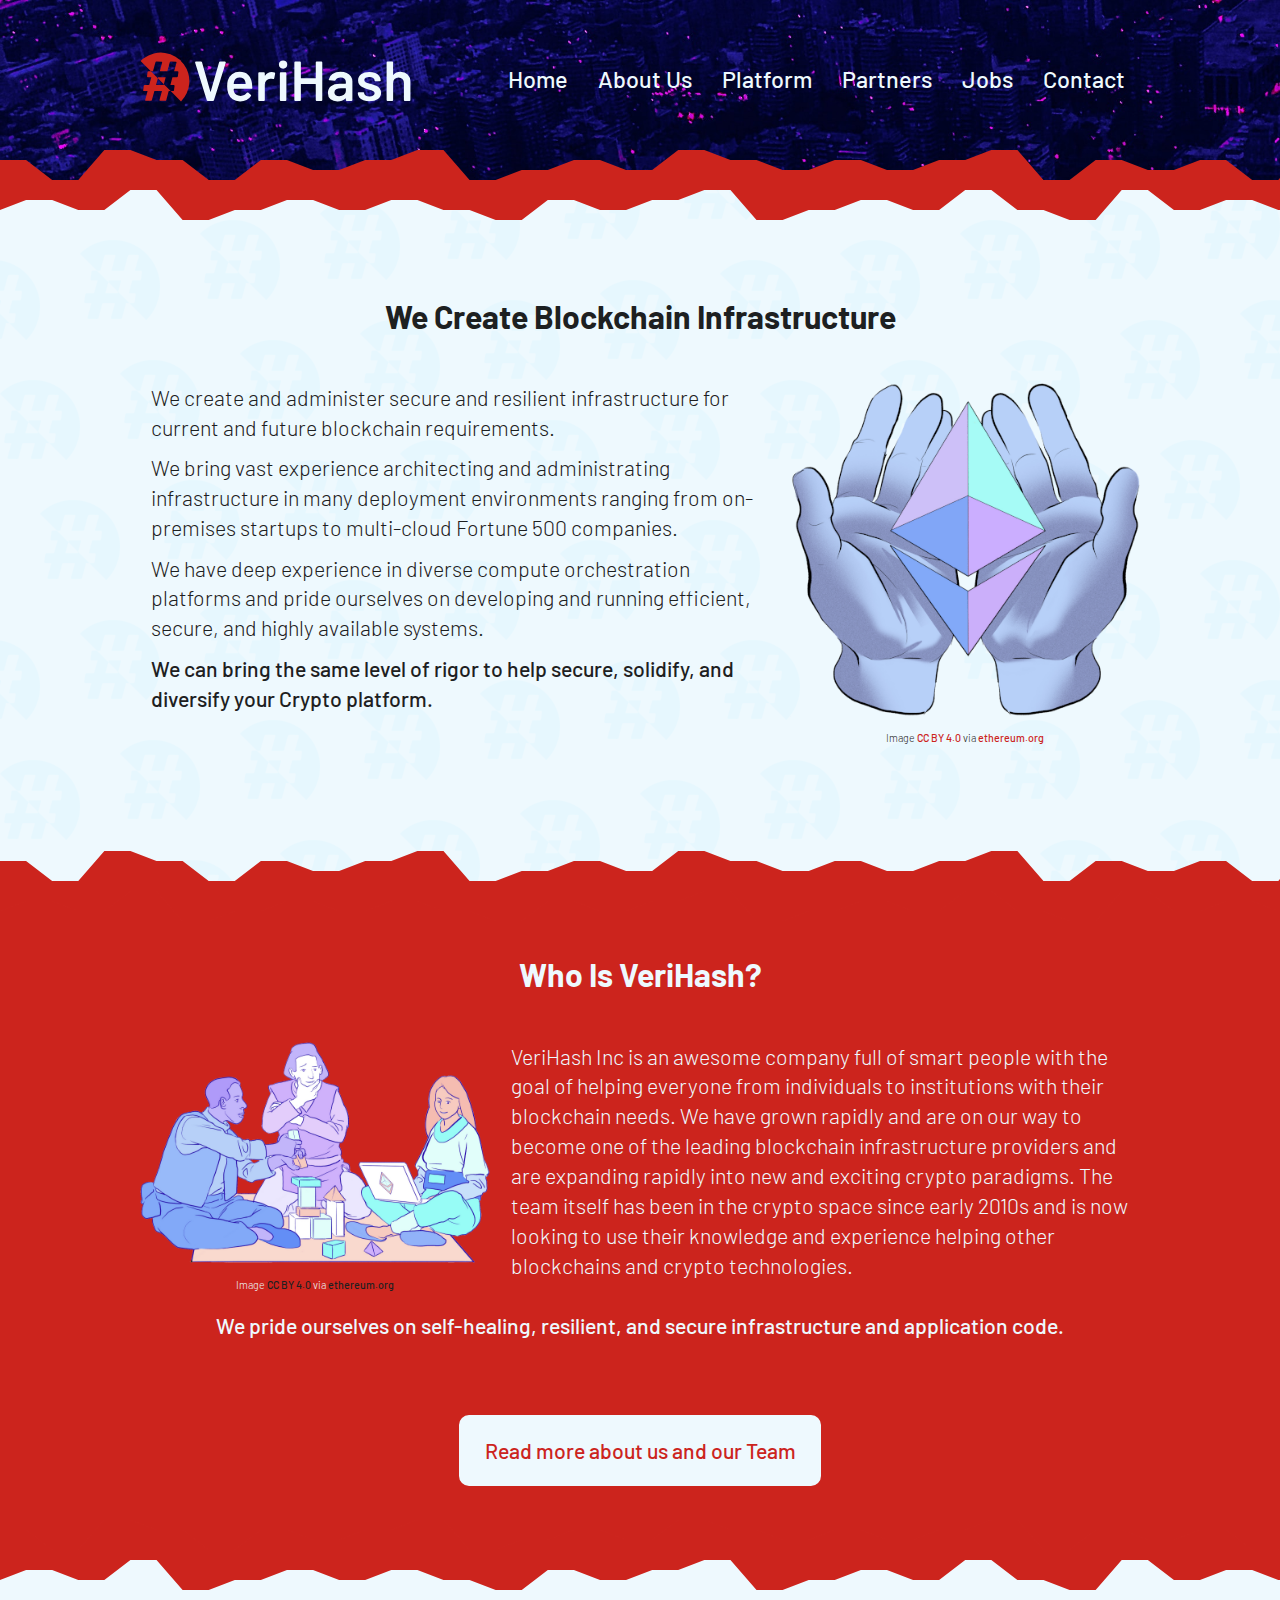
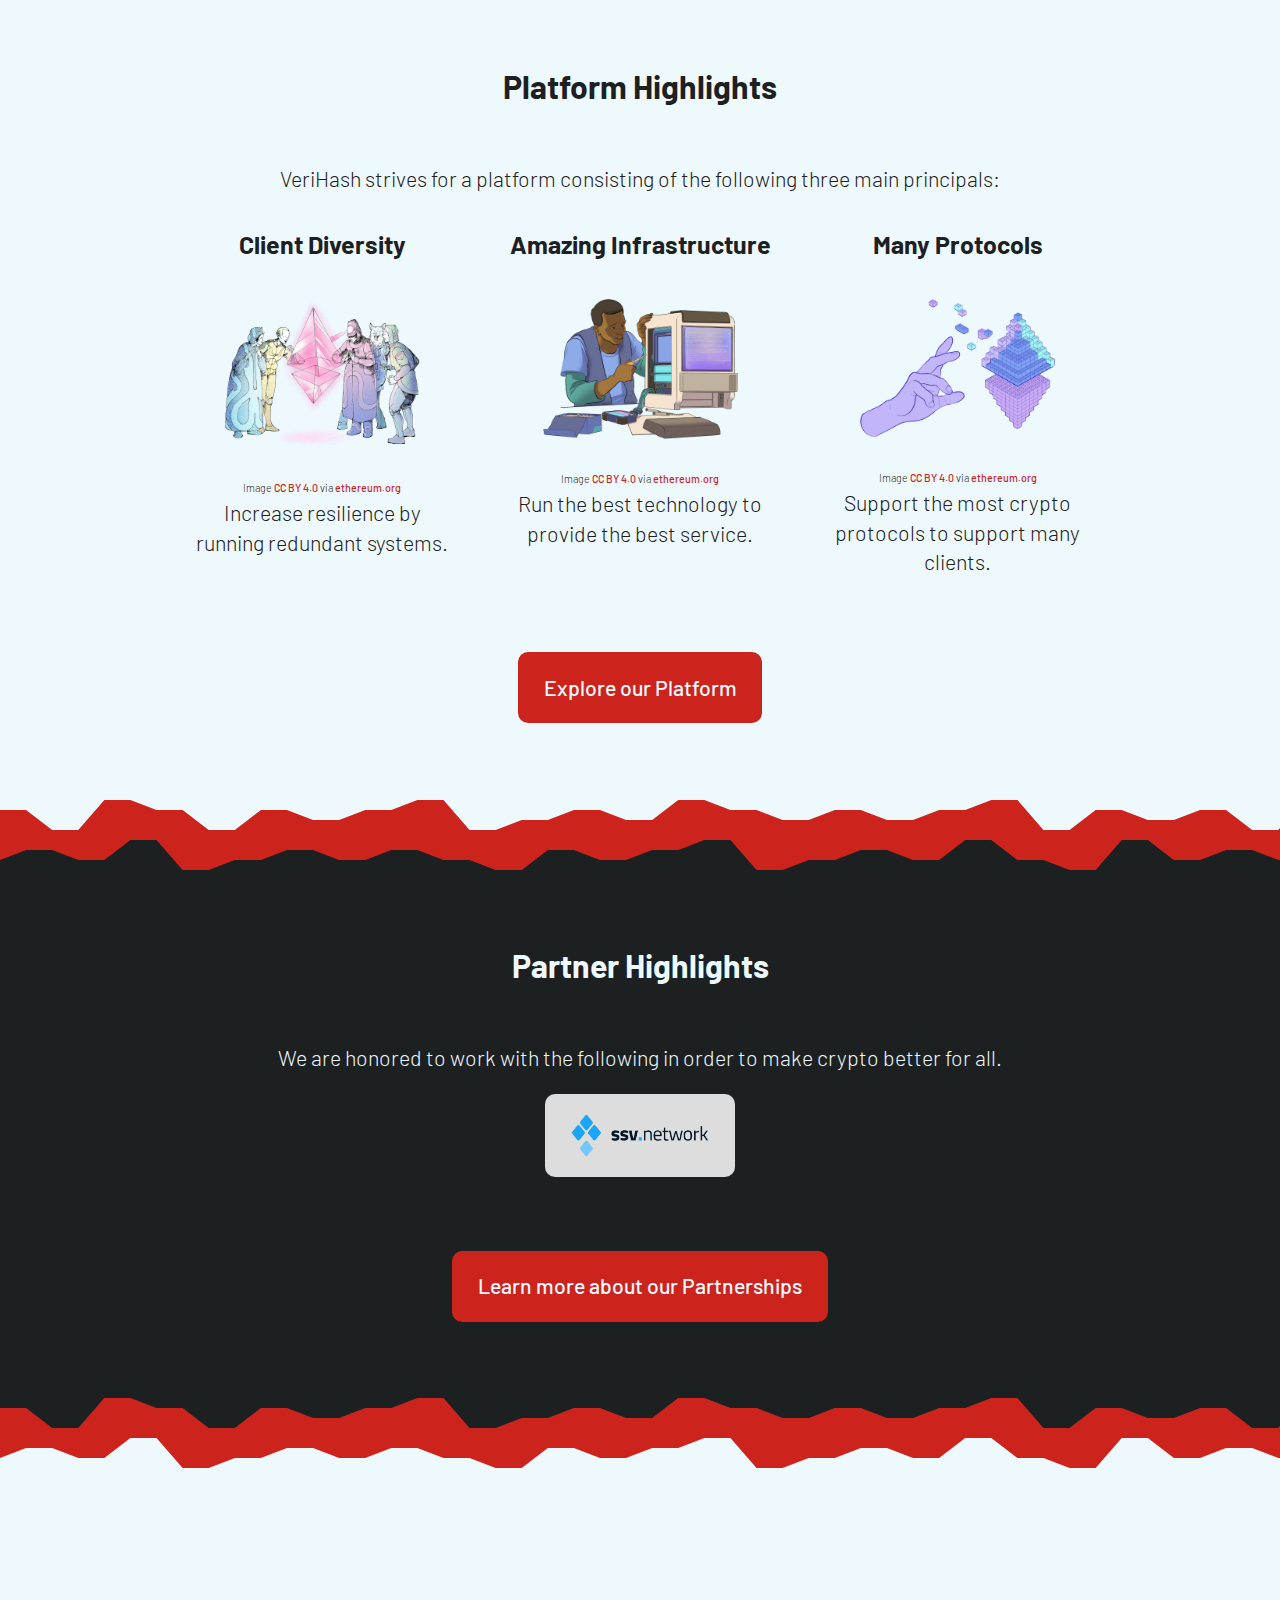
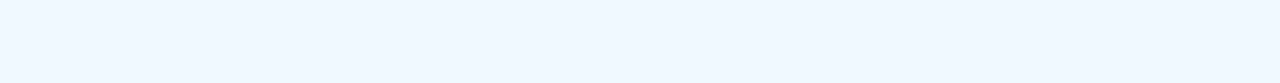
<file: index.html>
<!DOCTYPE html>
<html lang="en-US">

<head>

	<title>VeriHash - Home</title>
	<link rel="canonical" href="https://www.verihash.io/" />

	<meta name="viewport" content="width=device-width, initial-scale=1" />
	<meta charset="utf-8" />
	<meta http-equiv="Content-Security-Policy" content="upgrade-insecure-requests">
	<meta name="google-site-verification" content="ZIfaUTMuHBpuALk3P-3cIWNgrO6lTVyqavUlLanYO-c" />

	<!-- Favicons: https://github.com/fuzzywalrus/Photoshop-FavIcon-Action -->
	<!-- Generics -->
	<link rel="icon" href="assets/favicon-16.png" sizes="16x16">
	<link rel="icon" href="assets/favicon-32.png" sizes="32x32">
	<link rel="icon" href="assets/favicon-128.png" sizes="128x128">
	<link rel="icon" href="assets/favicon-192.png" sizes="192x192">
	<!-- Android -->
	<link rel="shortcut icon" href="assets/favicon-196.png" sizes="196x196">
	<!-- iOS -->
	<link rel="apple-touch-icon" href="assets/favicon-152.png" sizes="152x152">
	<link rel="apple-touch-icon" href="assets/favicon-167.png" sizes="167x167">
	<link rel="apple-touch-icon" href="assets/favicon-180.png" sizes="180x180">
	<!-- End Favicons -->

	<!-- Open Graph tags: https://ogp.me/ -->
	<meta property="og:title" content="VeriHash" />
	<meta property="og:description" content="Creating resilient and secure blockchain infrastructure." />
	<meta property="og:type" content="website" />
	<meta property="og:url" content="https://www.verihash.io/" />
	<meta property="og:image" content="http://www.verihash.io/assets/og_image.png" />
	<meta property="og:image:secure_url" content="https://www.verihash.io/assets/og_image.png" />
	<meta property="og:image:type" content="image/png" />
	<meta property="og:image:width" content="1200" />
	<meta property="og:image:height" content="630" />
	<meta property="og:image:alt" content="The Verihash Logo" />
	<!-- End Open Graph tags -->

	<!-- Global site tag (gtag.js) - Google Analytics -->
	<script async src="https://www.googletagmanager.com/gtag/js?id=G-K5P4YEC53X"></script>
	<script>
		window.dataLayer = window.dataLayer || [];
		function gtag() { dataLayer.push(arguments); }
		gtag('js', new Date());
		gtag('config', 'G-K5P4YEC53X');
	</script>

	<!-- My CSS -->
	<link rel="stylesheet" href="style.css" />

</head>

<body>

	<div class="header">
		<div id="header_container" class="header_container">
			<div class="logo">
				<a href="index.html" title="Home">
					<img class="logo" src="assets/logo-truncated-dark-bg.svg" alt="VeriHash.io" />
				</a>
			</div>
			<div id="navigation" class="navigation">
				<a href="index.html">Home</a>
				<a href="about_us.html">About Us</a>
				<a href="platform.html">Platform</a>
				<a href="partners.html">Partners</a>
				<a href="jobs.html">Jobs</a>
				<a href="contact.html">Contact</a>
			</div>
		</div>
	</div>

	<div class="wrapper">
		<h2>We Create Blockchain Infrastructure</h2>
		<div class="intro">
			<figure>
				<img src="assets/ethereum/impact_transparent.png">
				<figcaption>
					Image <a href="https://creativecommons.org/licenses/by/4.0/" target="_new">CC BY 4.0</a> via <a href="https://ethereum.org/en/assets/" target="_new">ethereum.org</a>
				</figcaption>
			</figure>
			<p>We create and administer secure and resilient infrastructure for current and
				future blockchain requirements.</p>
			<p>We bring vast experience architecting and administrating infrastructure in many deployment
				environments ranging from on-premises startups to multi-cloud Fortune 500 companies.</p>
			<p>We have deep experience in diverse compute orchestration platforms and pride ourselves on developing and running
				efficient, secure, and highly available systems.</p>
			<p class="medium">We can bring the same level of rigor to help secure, solidify, and diversify your
				Crypto platform.</p>
		</div>
	</div>

	<div class="wrapper red">
		<h2>Who Is VeriHash?</h2>
		<div class="rows index_who">
			<figure>
				<img src="assets/ethereum/enterprise-eth.png">
				<figcaption>
					Image <a href="https://creativecommons.org/licenses/by/4.0/" target="_new">CC BY 4.0</a> via <a href="https://ethereum.org/en/assets/" target="_new">ethereum.org</a>
				</figcaption>
			</figure>
			<p>VeriHash Inc is an awesome company full of smart people with the goal of helping everyone from individuals to
				institutions with their blockchain needs. We have grown rapidly and are on our way to become one of the leading
				blockchain infrastructure providers and are expanding rapidly into new and exciting crypto paradigms. The team
				itself has been in the crypto space since early 2010s and is now looking to use their knowledge and experience
				helping other blockchains and crypto technologies.</p>
		</div>
		<div class="rows">
			<p class="medium centered">We pride ourselves on self-healing, resilient, and secure infrastructure and application
				code.</p>
		</div>
		<a class="bubble-red" href="about_us.html">
			<p>Read more about us and our Team</p>
		</a>
	</div>

	<div class="wrapper">
		<h2>Platform Highlights</h2>
		<p>VeriHash strives for a platform consisting of the following three main principals:</p>
		<div class="columns platform">
			<div class="rows">
				<h3>Client Diversity</h3>
				<figure>
					<a href="platform.html#diversity"><img src="assets/ethereum/eth.png"></a>
					<figcaption>
						Image <a href="https://creativecommons.org/licenses/by/4.0/" target="_new">CC BY 4.0</a> via <a href="https://ethereum.org/en/assets/" target="_new">ethereum.org</a>
					</figcaption>
				</figure>
				<p>Increase resilience by running redundant systems.</p>
			</div>
			<div class="rows">
				<h3>Amazing Infrastructure</h3>
				<figure>
					<a href="platform.html#infrastructure"><img src="assets/ethereum/hackathon_transparent.png"></a>
					<figcaption>
						Image <a href="https://creativecommons.org/licenses/by/4.0/" target="_new">CC BY 4.0</a> via <a href="https://ethereum.org/en/assets/" target="_new">ethereum.org</a>
					</figcaption>
				</figure>
				<p>Run the best technology to provide the best service.</p>
			</div>
			<div class="rows">
				<h3>Many Protocols</h3>
				<figure>
					<a href="platform.html#protocols"><img src="assets/ethereum/developers-eth-blocks.png"></a>
					<figcaption>
						Image <a href="https://creativecommons.org/licenses/by/4.0/" target="_new">CC BY 4.0</a> via <a href="https://ethereum.org/en/assets/" target="_new">ethereum.org</a>
					</figcaption>
				</figure>
				<p>Support the most crypto protocols to support many clients.</p>
			</div>
		</div>
		<a class="bubble-black" href="platform.html">
			<p>Explore our Platform</p>
		</a>
	</div>

	<div class="wrapper black">
		<h2>Partner Highlights</h2>
		<p>We are honored to work with the following in order to make crypto better for all.</p>
		<div class="columns partners">
			<a class="button" href="https://ssv.network/" target="_new"><img src="assets/logos/ssv.png"></a>
		</div>
		<a class="bubble-white" href="partners.html">
			<p>Learn more about our Partnerships</p>
		</a>
	</div>

	<div class="footer">
		<a class="logo" href="/" title="Home">
			<img src="assets/logo-white.svg">&copy 2025 VeriHash Inc.
		</a>
		<a class="email" href="mailto:info@verihash.io" title="Email VeriHash" target="_new">
			<img src="assets/email.svg">Email
		</a>
		<a class="discord" href="https://discord.gg/nWVjQBr79w" target="_new">
			<img src="assets/discord.svg">Discord
		</a>
		<a class="github" href="https://github.com/verihash" title="VeriHash Github" target="_new">
			<img src="assets/github.svg">Github
		</a>
		<!-- <a class="twitter" href="https://twitter.com/VeriHashInc" title="VeriHash Twitter" target="_new">
			<img src="assets/twitter.svg">Twitter
		</a> -->
	</div>

</body>

</html>

<!-- My flex-wrap detection script -->
<script type="text/javascript" src="wrap.js"></script>
</file>
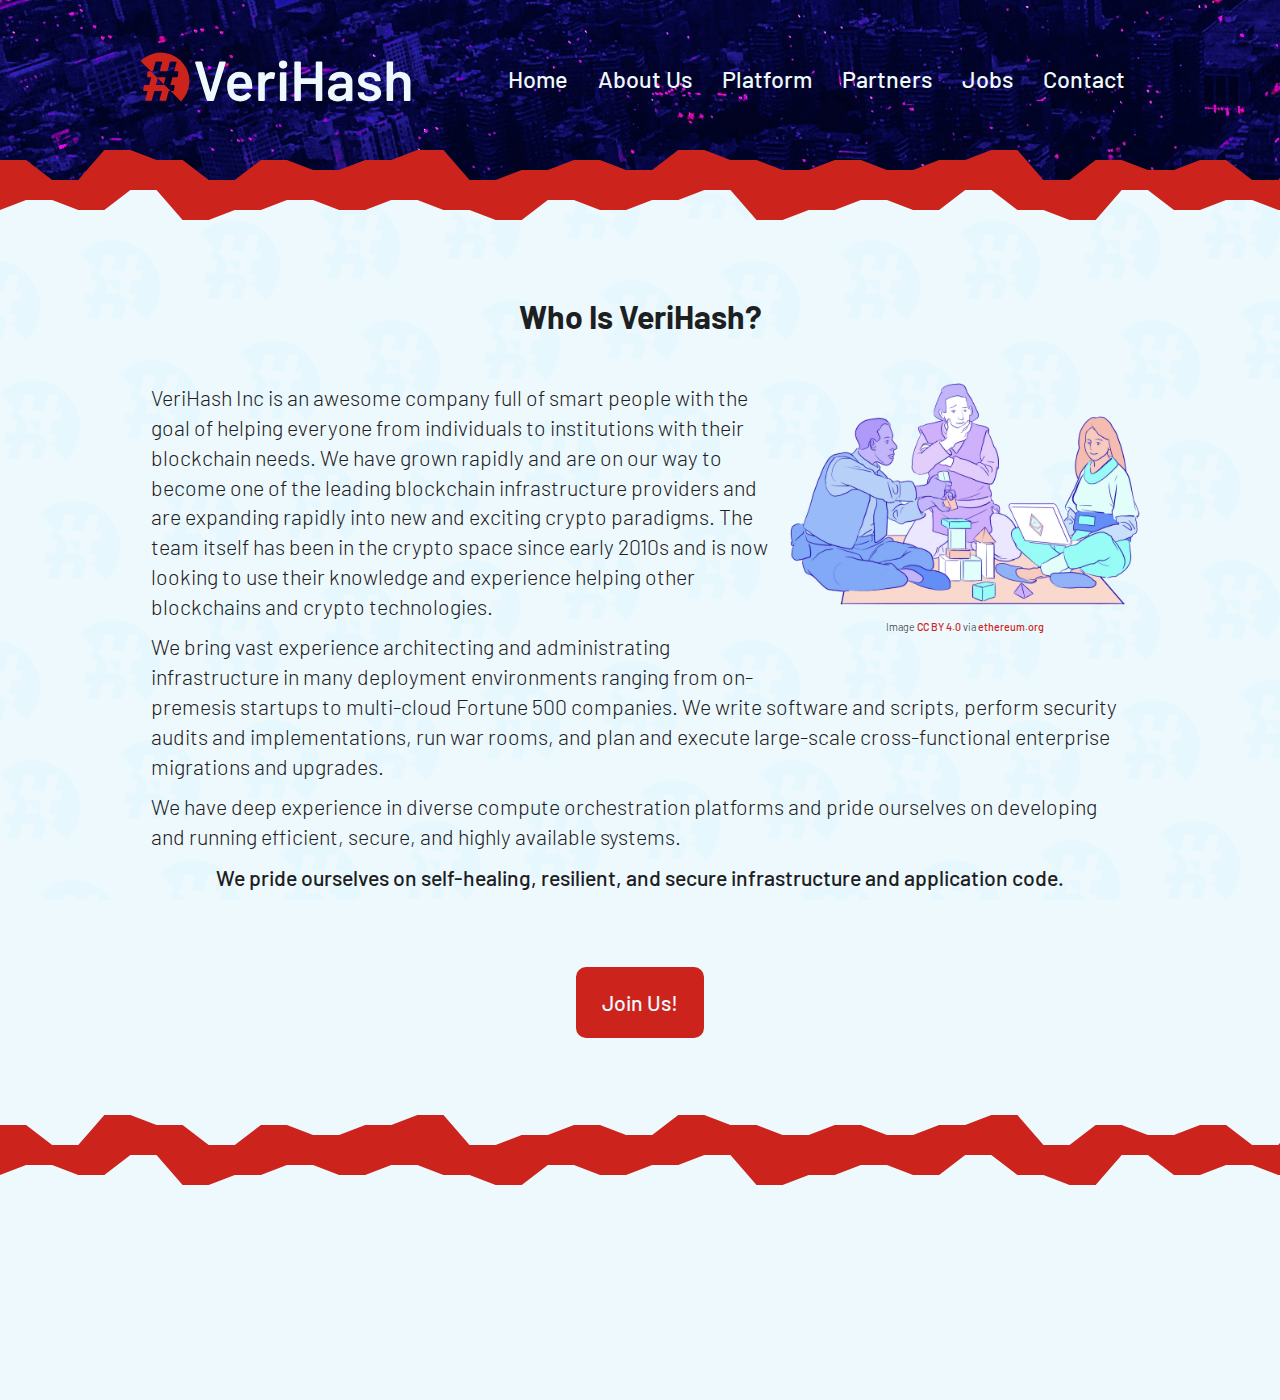
<file: about_us.html>
<!DOCTYPE html>
<html lang="en-US">

<head>

    <title>VeriHash - About Us</title>
    <link rel="canonical" href="https://www.verihash.io/" />

    <meta name="viewport" content="width=device-width, initial-scale=1" />
    <meta charset="utf-8" />
    <meta http-equiv="Content-Security-Policy" content="upgrade-insecure-requests">
    <meta name="google-site-verification" content="ZIfaUTMuHBpuALk3P-3cIWNgrO6lTVyqavUlLanYO-c" />

    <!-- Favicons: https://github.com/fuzzywalrus/Photoshop-FavIcon-Action -->
    <!-- Generics -->
    <link rel="icon" href="assets/favicon-16.png" sizes="16x16">
    <link rel="icon" href="assets/favicon-32.png" sizes="32x32">
    <link rel="icon" href="assets/favicon-128.png" sizes="128x128">
    <link rel="icon" href="assets/favicon-192.png" sizes="192x192">
    <!-- Android -->
    <link rel="shortcut icon" href="assets/favicon-196.png" sizes="196x196">
    <!-- iOS -->
    <link rel="apple-touch-icon" href="assets/favicon-152.png" sizes="152x152">
    <link rel="apple-touch-icon" href="assets/favicon-167.png" sizes="167x167">
    <link rel="apple-touch-icon" href="assets/favicon-180.png" sizes="180x180">
    <!-- End Favicons -->

    <!-- Open Graph tags: https://ogp.me/ -->
    <meta property="og:title" content="VeriHash" />
    <meta property="og:description" content="Creating resilient and secure blockchain infrastructure." />
    <meta property="og:type" content="website" />
    <meta property="og:url" content="https://www.verihash.io/" />
    <meta property="og:image" content="http://www.verihash.io/assets/og_image.png" />
    <meta property="og:image:secure_url" content="https://www.verihash.io/assets/og_image.png" />
    <meta property="og:image:type" content="image/png" />
    <meta property="og:image:width" content="1200" />
    <meta property="og:image:height" content="630" />
    <meta property="og:image:alt" content="The Verihash Logo" />
    <!-- End Open Graph tags -->

    <!-- Global site tag (gtag.js) - Google Analytics -->
    <script async src="https://www.googletagmanager.com/gtag/js?id=G-K5P4YEC53X"></script>
    <script>
        window.dataLayer = window.dataLayer || [];
        function gtag() { dataLayer.push(arguments); }
        gtag('js', new Date());
        gtag('config', 'G-K5P4YEC53X');
    </script>

    <!-- My CSS -->
    <link rel="stylesheet" href="style.css" />

</head>

<body>

    <div class="header">
        <div id="header_container" class="header_container">
            <div class="logo">
                <a href="index.html" title="Home">
                    <img class="logo" src="assets/logo-truncated-dark-bg.svg" alt="VeriHash.io" />
                </a>
            </div>
            <div id="navigation" class="navigation">
                <a href="index.html">Home</a>
                <a href="about_us.html">About Us</a>
                <a href="platform.html">Platform</a>
                <a href="partners.html">Partners</a>
                <a href="jobs.html">Jobs</a>
                <a href="contact.html">Contact</a>
            </div>
        </div>
    </div>

    <div class="wrapper">
        <h2>Who Is VeriHash?</h2>
        <div class="rows intro">
            <figure>
                <img src="assets/ethereum/enterprise-eth.png">
                <figcaption>
                    Image <a href="https://creativecommons.org/licenses/by/4.0/" target="_new">CC BY 4.0</a> via <a href="https://ethereum.org/en/assets/" target="_new">ethereum.org</a>
                </figcaption>
            </figure>
            <p>VeriHash Inc is an awesome company full of smart people with the goal of helping everyone from individuals to
                institutions with their blockchain needs. We have grown rapidly and are on our way to become one of the leading
                blockchain infrastructure providers and are expanding rapidly into new and exciting crypto paradigms. The team
                itself has been in the crypto space since early 2010s and is now looking to use their knowledge and experience
                helping other blockchains and crypto technologies.</p>
            <p>We bring vast experience architecting and administrating infrastructure in many deployment environments ranging from
                on-premesis startups to multi-cloud Fortune 500 companies. We write software and scripts, perform security
                audits and implementations, run war rooms, and plan and execute large-scale cross-functional enterprise migrations
                and upgrades.</p>
            <p>We have deep experience in diverse compute orchestration platforms and pride ourselves on developing and running
                efficient, secure, and highly available systems.</p>
            <p class="medium centered">We pride ourselves on self-healing, resilient, and secure infrastructure and application
                code.</p>
        </div>
        <a class="bubble-black" href="jobs.html">
            <p>Join Us!</p>
        </a>
    </div>

    <div class="footer">
        <a class="logo" href="/" title="Home">
            <img src="assets/logo-white.svg">&copy 2025 VeriHash Inc.
        </a>
        <a class="email" href="mailto:info@verihash.io" title="Email VeriHash" target="_new">
            <img src="assets/email.svg">Email
        </a>
        <a class="discord" href="https://discord.gg/nWVjQBr79w" target="_new">
            <img src="assets/discord.svg">Discord
        </a>
        <a class="github" href="https://github.com/verihash" title="VeriHash Github" target="_new">
            <img src="assets/github.svg">Github
        </a>
        <!-- <a class="twitter" href="https://twitter.com/VeriHashInc" title="VeriHash Twitter" target="_new">
			<img src="assets/twitter.svg">Twitter
		</a> -->
    </div>

</body>

</html>

<!-- My flex-wrap detection script -->
<script type="text/javascript" src="wrap.js"></script>
</file>
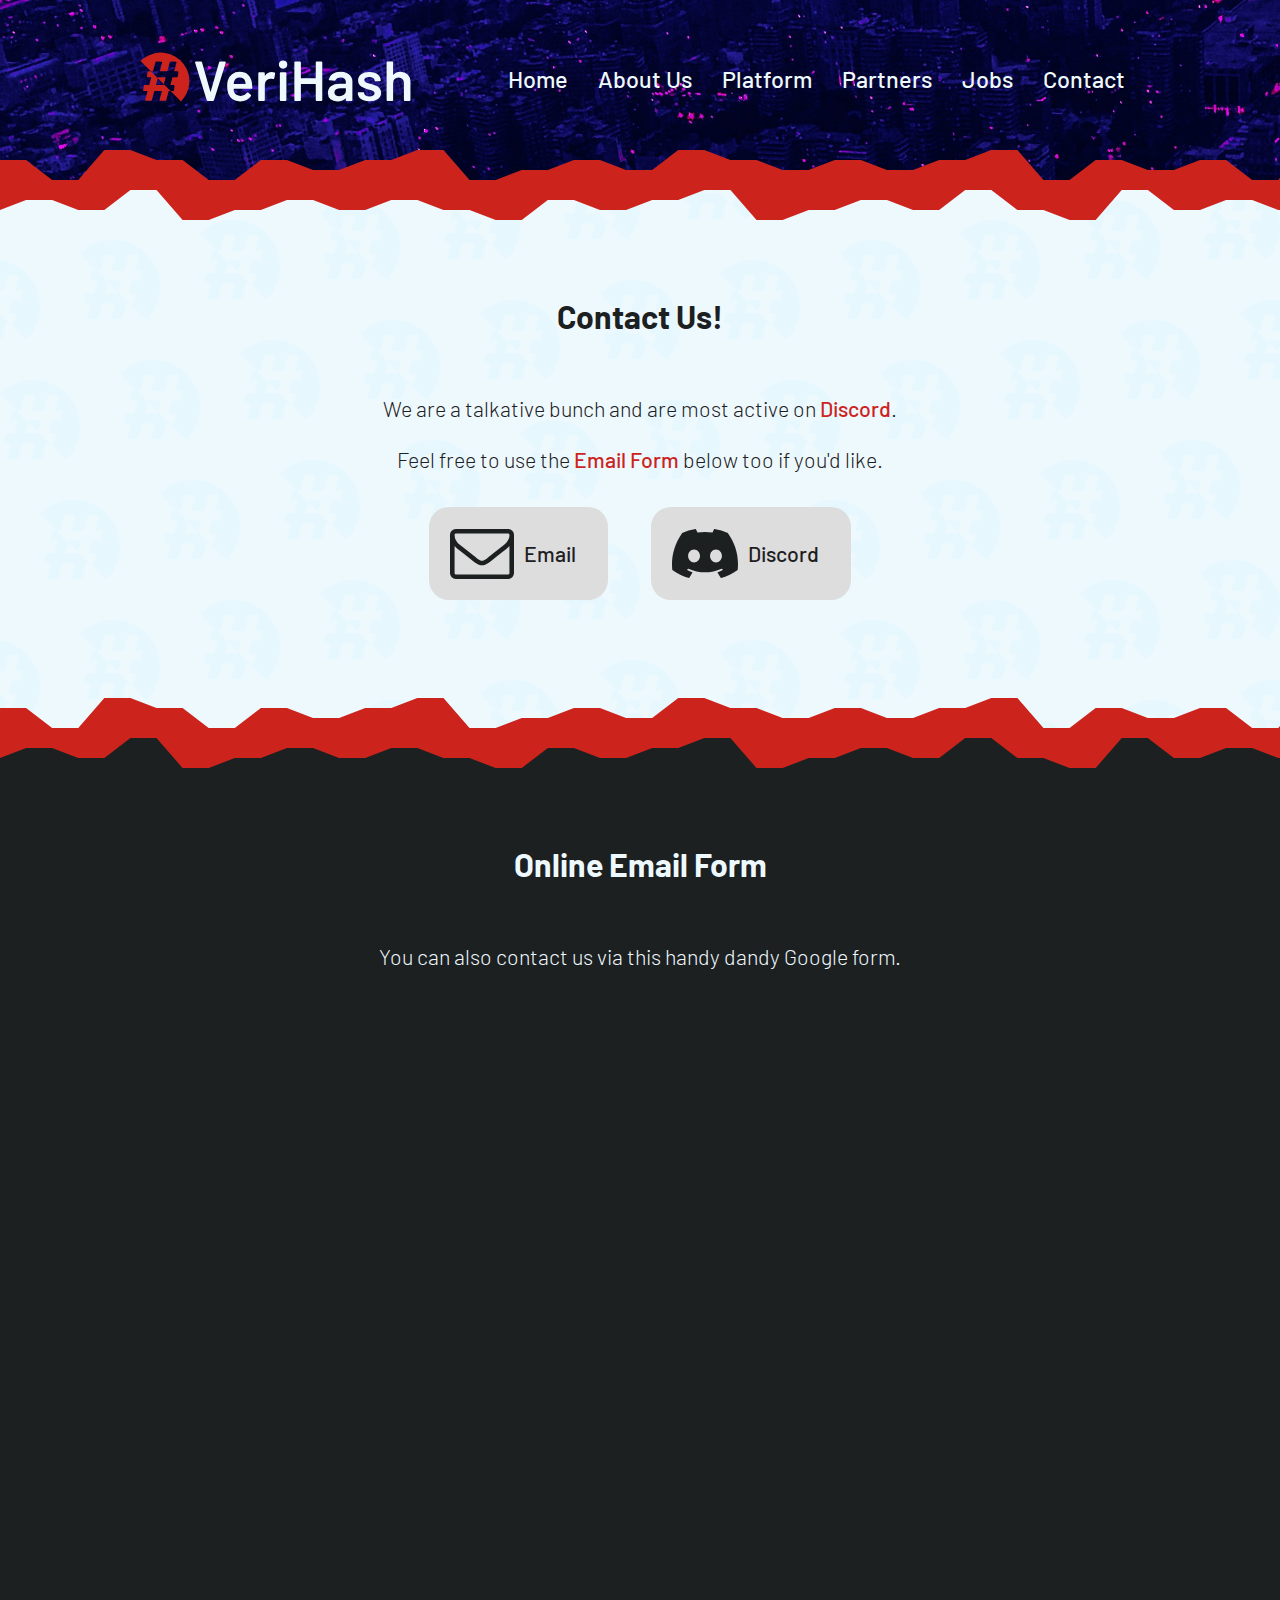
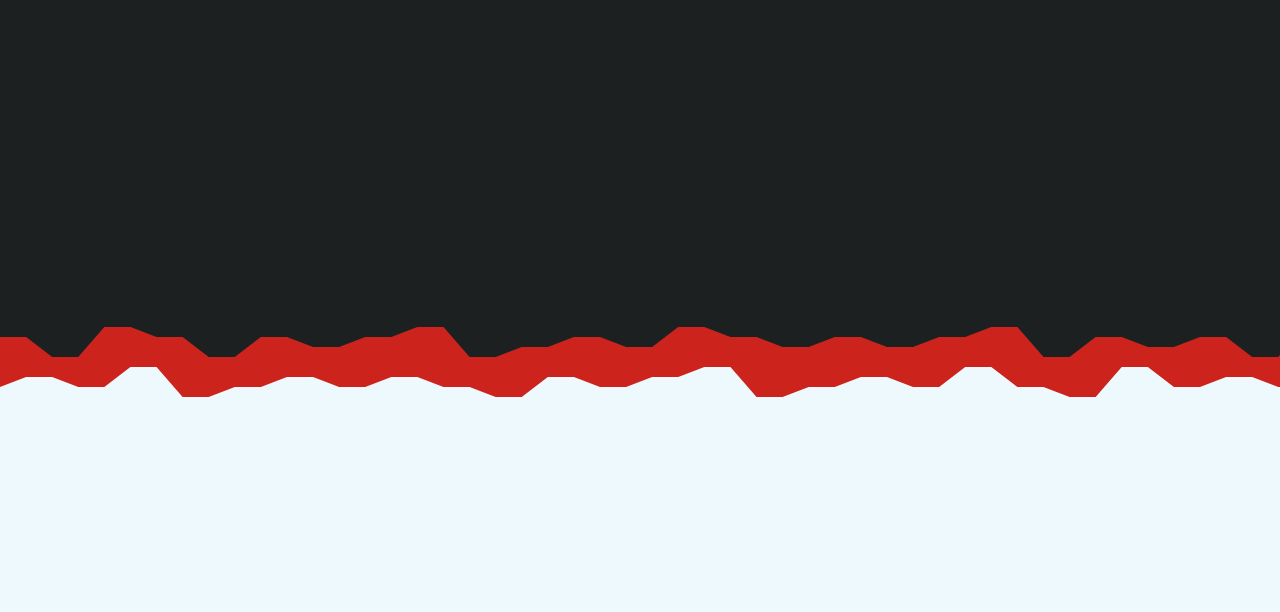
<file: contact.html>
<!DOCTYPE html>
<html lang="en-US">

<head>

    <title>VeriHash - Contact</title>
    <link rel="canonical" href="https://www.verihash.io/" />

    <meta name="viewport" content="width=device-width, initial-scale=1" />
    <meta charset="utf-8" />
    <meta http-equiv="Content-Security-Policy" content="upgrade-insecure-requests">
    <meta name="google-site-verification" content="ZIfaUTMuHBpuALk3P-3cIWNgrO6lTVyqavUlLanYO-c" />

    <!-- Favicons: https://github.com/fuzzywalrus/Photoshop-FavIcon-Action -->
    <!-- Generics -->
    <link rel="icon" href="assets/favicon-16.png" sizes="16x16">
    <link rel="icon" href="assets/favicon-32.png" sizes="32x32">
    <link rel="icon" href="assets/favicon-128.png" sizes="128x128">
    <link rel="icon" href="assets/favicon-192.png" sizes="192x192">
    <!-- Android -->
    <link rel="shortcut icon" href="assets/favicon-196.png" sizes="196x196">
    <!-- iOS -->
    <link rel="apple-touch-icon" href="assets/favicon-152.png" sizes="152x152">
    <link rel="apple-touch-icon" href="assets/favicon-167.png" sizes="167x167">
    <link rel="apple-touch-icon" href="assets/favicon-180.png" sizes="180x180">
    <!-- End Favicons -->

    <!-- Open Graph tags: https://ogp.me/ -->
    <meta property="og:title" content="VeriHash" />
    <meta property="og:description" content="Creating resilient and secure blockchain infrastructure." />
    <meta property="og:type" content="website" />
    <meta property="og:url" content="https://www.verihash.io/" />
    <meta property="og:image" content="http://www.verihash.io/assets/og_image.png" />
    <meta property="og:image:secure_url" content="https://www.verihash.io/assets/og_image.png" />
    <meta property="og:image:type" content="image/png" />
    <meta property="og:image:width" content="1200" />
    <meta property="og:image:height" content="630" />
    <meta property="og:image:alt" content="The Verihash Logo" />
    <!-- End Open Graph tags -->

    <!-- Global site tag (gtag.js) - Google Analytics -->
    <script async src="https://www.googletagmanager.com/gtag/js?id=G-K5P4YEC53X"></script>
    <script>
        window.dataLayer = window.dataLayer || [];
        function gtag() { dataLayer.push(arguments); }
        gtag('js', new Date());
        gtag('config', 'G-K5P4YEC53X');
    </script>

    <!-- My CSS -->
    <link rel="stylesheet" href="style.css" />

</head>

<body>

    <div class="header">
        <div id="header_container" class="header_container">
            <div class="logo">
                <a href="index.html" title="Home">
                    <img class="logo" src="assets/logo-truncated-dark-bg.svg" alt="VeriHash.io" />
                </a>
            </div>
            <div id="navigation" class="navigation">
                <a href="index.html">Home</a>
                <a href="about_us.html">About Us</a>
                <a href="platform.html">Platform</a>
                <a href="partners.html">Partners</a>
                <a href="jobs.html">Jobs</a>
                <a href="contact.html">Contact</a>
            </div>
        </div>
    </div>

    <div class="wrapper contact">
        <h2>Contact Us!</h2>
        <p>We are a talkative bunch and are most active on <a class="discord" href="https://discord.gg/nWVjQBr79w" target="_new">Discord</a>.</p>
        <p>Feel free to use the <a href="#email_form">Email Form</a> below too if you'd like.</p>
        <div class="links">
            <div class="icon">
                <a href="mailto:info@verihash.io" title="Email VeriHash" target="_new">
                    <img src="assets/email-black.svg">
                    <p>Email</p>
                </a>
            </div>
            <div class="icon">
                <a class="discord" href="https://discord.gg/nWVjQBr79w" target="_new">
                    <img src="assets/discord-black.svg">
                    <p>Discord</p>
                </a>
            </div>
            <!-- <div class="icon">
                <a class="icon" href="https://twitter.com/VeriHashInc" title="VeriHash Twitter" target="_new">
                    <img src="assets/twitter-black.svg">
                    <p>@VeriHashInc</p>
                </a>
            </div> -->
        </div>
    </div>

    <div id="email_form" class="wrapper black contact">
        <h2>Online Email Form</h2>
        <p>You can also contact us via this handy dandy Google form.</p>
        <iframe src="https://docs.google.com/forms/d/e/1FAIpQLSc1oyEJg19aopV-8nbHl_gOywgpGu2eaSHci4uHS9zzV3-J8w/viewform?embedded=true">
            Loading...
        </iframe>
    </div>

    <div class="footer">
        <a class="logo" href="/" title="Home">
            <img src="assets/logo-white.svg">&copy 2025 VeriHash Inc.
        </a>
        <a class="email" href="mailto:info@verihash.io" title="Email VeriHash" target="_new">
            <img src="assets/email.svg">Email
        </a>
        <a class="discord" href="https://discord.gg/nWVjQBr79w" target="_new">
            <img src="assets/discord.svg">Discord
        </a>
        <a class="github" href="https://github.com/verihash" title="VeriHash Github" target="_new">
            <img src="assets/github.svg">Github
        </a>
        <!-- <a class="twitter" href="https://twitter.com/VeriHashInc" title="VeriHash Twitter" target="_new">
			<img src="assets/twitter.svg">Twitter
		</a> -->
    </div>

</body>

</html>

<!-- My flex-wrap detection script -->
<script type="text/javascript" src="wrap.js"></script>
</file>
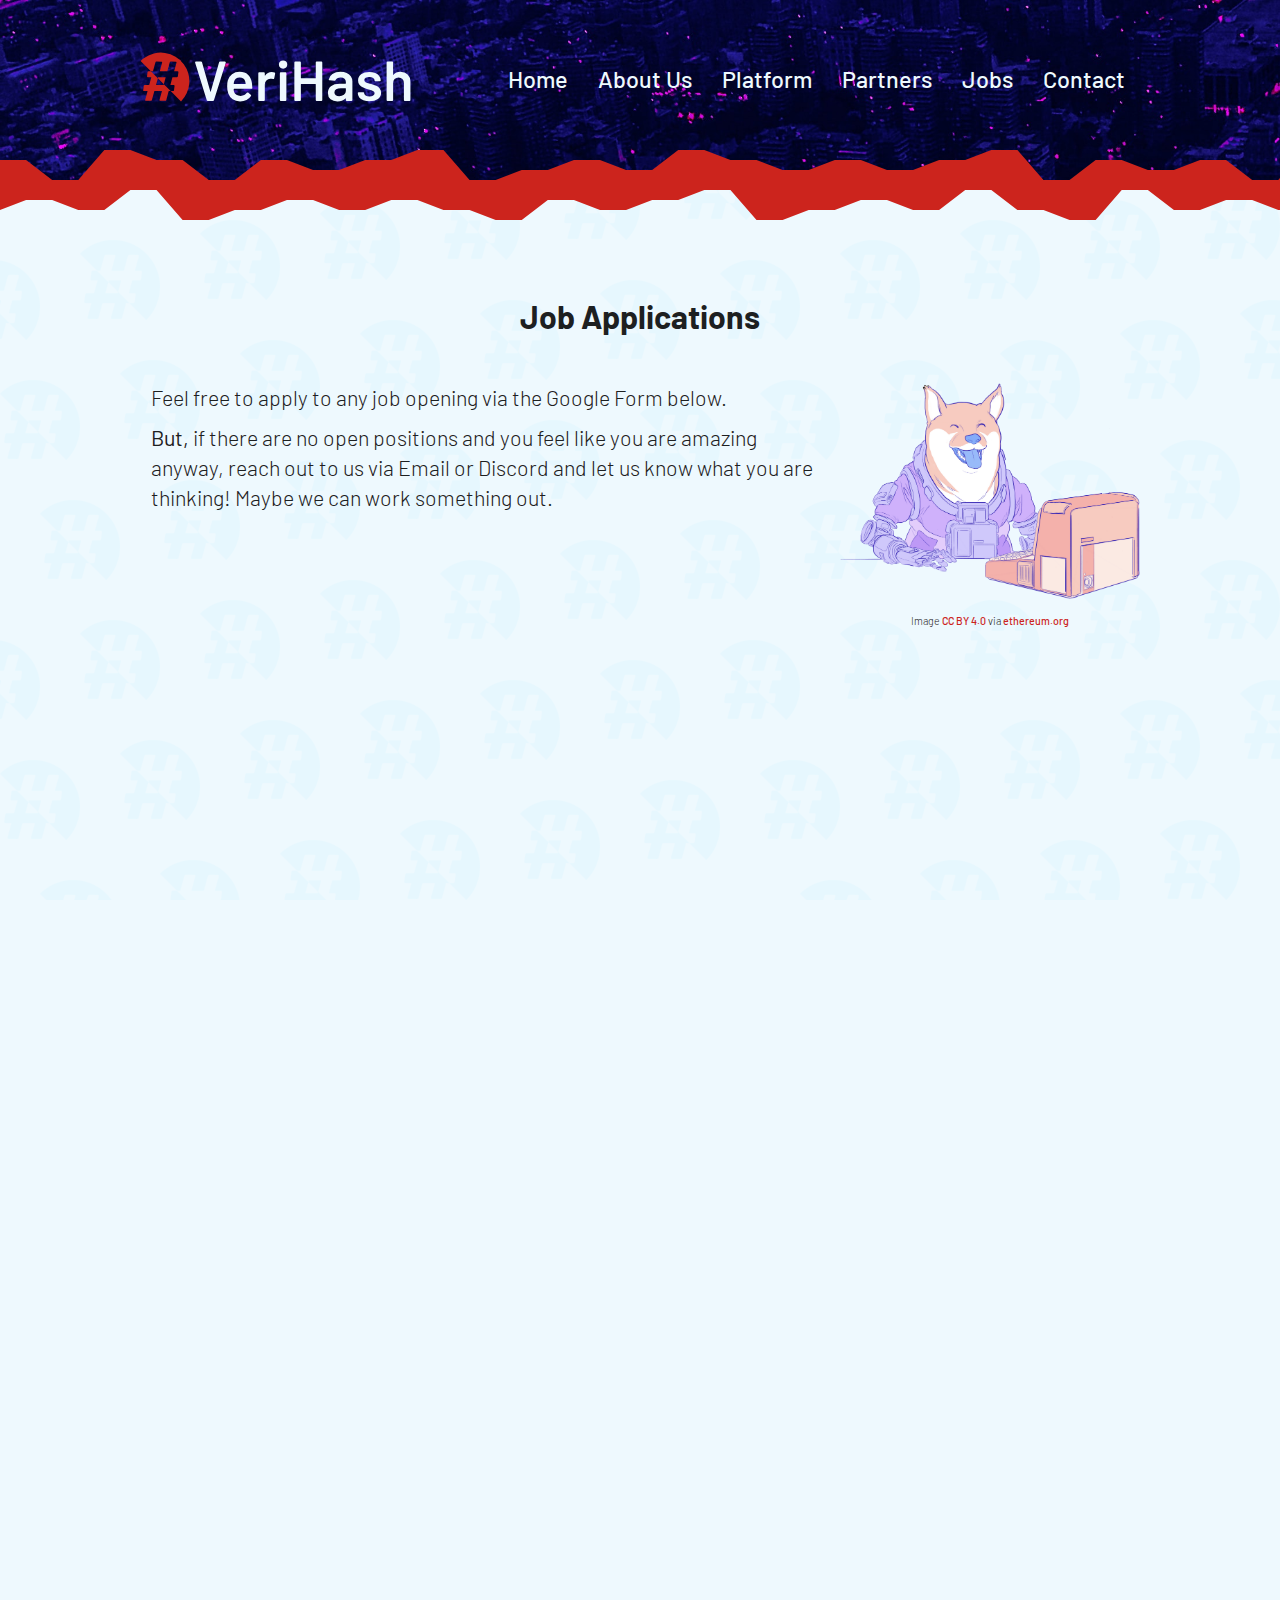
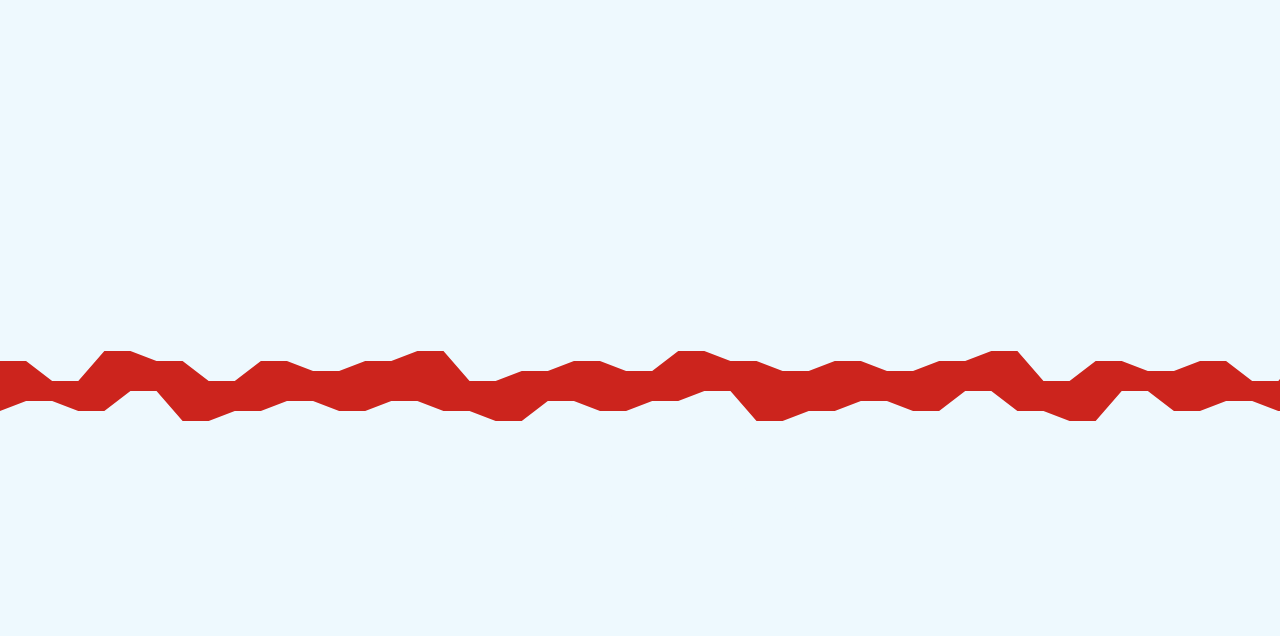
<file: jobs.html>
<!DOCTYPE html>
<html lang="en-US">

<head>

    <title>VeriHash - Jobs</title>
    <link rel="canonical" href="https://www.verihash.io/" />

    <meta name="viewport" content="width=device-width, initial-scale=1" />
    <meta charset="utf-8" />
    <meta http-equiv="Content-Security-Policy" content="upgrade-insecure-requests">
    <meta name="google-site-verification" content="ZIfaUTMuHBpuALk3P-3cIWNgrO6lTVyqavUlLanYO-c" />

    <!-- Favicons: https://github.com/fuzzywalrus/Photoshop-FavIcon-Action -->
    <!-- Generics -->
    <link rel="icon" href="assets/favicon-16.png" sizes="16x16">
    <link rel="icon" href="assets/favicon-32.png" sizes="32x32">
    <link rel="icon" href="assets/favicon-128.png" sizes="128x128">
    <link rel="icon" href="assets/favicon-192.png" sizes="192x192">
    <!-- Android -->
    <link rel="shortcut icon" href="assets/favicon-196.png" sizes="196x196">
    <!-- iOS -->
    <link rel="apple-touch-icon" href="assets/favicon-152.png" sizes="152x152">
    <link rel="apple-touch-icon" href="assets/favicon-167.png" sizes="167x167">
    <link rel="apple-touch-icon" href="assets/favicon-180.png" sizes="180x180">
    <!-- End Favicons -->

    <!-- Open Graph tags: https://ogp.me/ -->
    <meta property="og:title" content="VeriHash" />
    <meta property="og:description" content="Creating resilient and secure blockchain infrastructure." />
    <meta property="og:type" content="website" />
    <meta property="og:url" content="https://www.verihash.io/" />
    <meta property="og:image" content="http://www.verihash.io/assets/og_image.png" />
    <meta property="og:image:secure_url" content="https://www.verihash.io/assets/og_image.png" />
    <meta property="og:image:type" content="image/png" />
    <meta property="og:image:width" content="1200" />
    <meta property="og:image:height" content="630" />
    <meta property="og:image:alt" content="The Verihash Logo" />
    <!-- End Open Graph tags -->

    <!-- Global site tag (gtag.js) - Google Analytics -->
    <script async src="https://www.googletagmanager.com/gtag/js?id=G-K5P4YEC53X"></script>
    <script>
        window.dataLayer = window.dataLayer || [];
        function gtag() { dataLayer.push(arguments); }
        gtag('js', new Date());
        gtag('config', 'G-K5P4YEC53X');
    </script>

    <!-- My CSS -->
    <link rel="stylesheet" href="style.css" />

</head>

<body>

    <div class="header">
        <div id="header_container" class="header_container">
            <div class="logo">
                <a href="index.html" title="Home">
                    <img class="logo" src="assets/logo-truncated-dark-bg.svg" alt="VeriHash.io" />
                </a>
            </div>
            <div id="navigation" class="navigation">
                <a href="index.html">Home</a>
                <a href="about_us.html">About Us</a>
                <a href="platform.html">Platform</a>
                <a href="partners.html">Partners</a>
                <a href="jobs.html">Jobs</a>
                <a href="contact.html">Contact</a>
            </div>
        </div>
    </div>

    <div class="wrapper jobs">
        <h2>Job Applications</h2>
        <div class="intro">
            <figure>
                <img src="assets/ethereum/doge-computer.png">
                <figcaption>
                    Image <a href="https://creativecommons.org/licenses/by/4.0/" target="_new">CC BY 4.0</a> via <a href="https://ethereum.org/en/assets/" target="_new">ethereum.org</a>
                </figcaption>
            </figure>
            <p>Feel free to apply to any job opening via the Google Form below.</p>
            <p><b>But,</b> if there are no open positions and you feel like you are amazing anyway, reach out to us via Email or
                Discord and let us know what you are thinking! Maybe we can work something out.</p>
        </div>
        <iframe src="https://docs.google.com/forms/d/e/1FAIpQLSdLWKmgTbxCHCB8WOz2sTFOe3eC43CZO2bdmTrj9HRZHl5ZeQ/viewform?embedded=true">
            Loading...
        </iframe>
    </div>

    <div class="footer">
        <a class="logo" href="/" title="Home">
            <img src="assets/logo-white.svg">&copy 2025 VeriHash Inc.
        </a>
        <a class="email" href="mailto:info@verihash.io" title="Email VeriHash" target="_new">
            <img src="assets/email.svg">Email
        </a>
        <a class="discord" href="https://discord.gg/nWVjQBr79w" target="_new">
            <img src="assets/discord.svg">Discord
        </a>
        <a class="github" href="https://github.com/verihash" title="VeriHash Github" target="_new">
            <img src="assets/github.svg">Github
        </a>
        <!-- <a class="twitter" href="https://twitter.com/VeriHashInc" title="VeriHash Twitter" target="_new">
			<img src="assets/twitter.svg">Twitter
		</a> -->
    </div>

</body>

</html>

<!-- My flex-wrap detection script -->
<script type="text/javascript" src="wrap.js"></script>
</file>
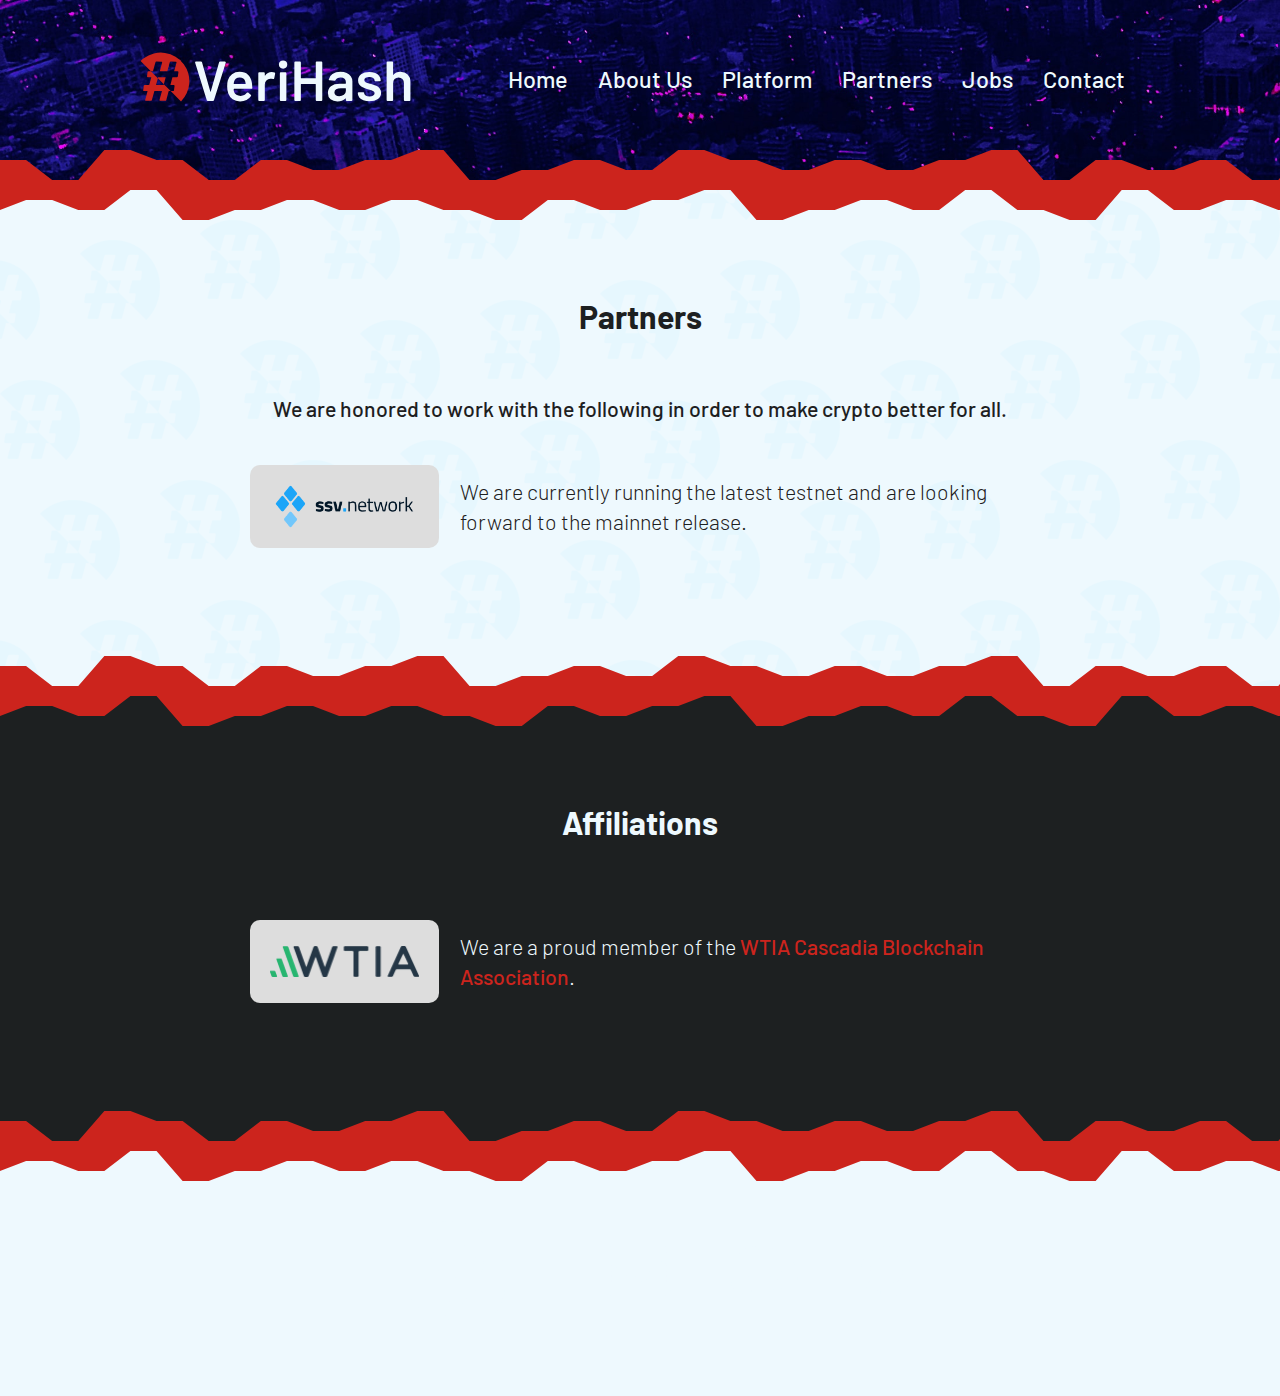
<file: partners.html>
<!DOCTYPE html>
<html lang="en-US">

<head>

    <title>VeriHash - Partners</title>
    <link rel="canonical" href="https://www.verihash.io/" />

    <meta name="viewport" content="width=device-width, initial-scale=1" />
    <meta charset="utf-8" />
    <meta http-equiv="Content-Security-Policy" content="upgrade-insecure-requests">
    <meta name="google-site-verification" content="ZIfaUTMuHBpuALk3P-3cIWNgrO6lTVyqavUlLanYO-c" />

    <!-- Favicons: https://github.com/fuzzywalrus/Photoshop-FavIcon-Action -->
    <!-- Generics -->
    <link rel="icon" href="assets/favicon-16.png" sizes="16x16">
    <link rel="icon" href="assets/favicon-32.png" sizes="32x32">
    <link rel="icon" href="assets/favicon-128.png" sizes="128x128">
    <link rel="icon" href="assets/favicon-192.png" sizes="192x192">
    <!-- Android -->
    <link rel="shortcut icon" href="assets/favicon-196.png" sizes="196x196">
    <!-- iOS -->
    <link rel="apple-touch-icon" href="assets/favicon-152.png" sizes="152x152">
    <link rel="apple-touch-icon" href="assets/favicon-167.png" sizes="167x167">
    <link rel="apple-touch-icon" href="assets/favicon-180.png" sizes="180x180">
    <!-- End Favicons -->

    <!-- Preload hover images -->
    <link rel="preload" as="image" href="assets/email-red.svg">
    <link rel="preload" as="image" href="assets/discord-red.svg">
    <link rel="preload" as="image" href="assets/logo-rainbow.svg">
    <link rel="preload" as="image" href="assets/github-red.svg">
    <link rel="preload" as="image" href="assets/twitter-red.svg">
    <!-- End preload hover images -->

    <!-- Open Graph tags: https://ogp.me/ -->
    <meta property="og:title" content="VeriHash" />
    <meta property="og:description" content="Creating resilient and secure blockchain infrastructure." />
    <meta property="og:type" content="website" />
    <meta property="og:url" content="https://www.verihash.io/" />
    <meta property="og:image" content="http://www.verihash.io/assets/og_image.png" />
    <meta property="og:image:secure_url" content="https://www.verihash.io/assets/og_image.png" />
    <meta property="og:image:type" content="image/png" />
    <meta property="og:image:width" content="1200" />
    <meta property="og:image:height" content="630" />
    <meta property="og:image:alt" content="The Verihash Logo" />
    <!-- End Open Graph tags -->

    <!-- Global site tag (gtag.js) - Google Analytics -->
    <script async src="https://www.googletagmanager.com/gtag/js?id=G-K5P4YEC53X"></script>
    <script>
        window.dataLayer = window.dataLayer || [];
        function gtag() { dataLayer.push(arguments); }
        gtag('js', new Date());
        gtag('config', 'G-K5P4YEC53X');
    </script>

    <!-- My CSS -->
    <link rel="stylesheet" href="style.css" />

</head>

<body>

    <div class="header">
        <div id="header_container" class="header_container">
            <div class="logo">
                <a href="index.html" title="Home">
                    <img class="logo" src="assets/logo-truncated-dark-bg.svg" alt="VeriHash.io" />
                </a>
            </div>
            <div id="navigation" class="navigation">
                <a href="index.html">Home</a>
                <a href="about_us.html">About Us</a>
                <a href="platform.html">Platform</a>
                <a href="partners.html">Partners</a>
                <a href="jobs.html">Jobs</a>
                <a href="contact.html">Contact</a>
            </div>
        </div>
    </div>

    <div class="wrapper">
        <h2>Partners</h2>
        <div class="columns partners">
            <p class="medium">We are honored to work with the following in order to make crypto better for all.</p>
            <div class="columns">
                <a class="button" href="https://ssv.network/" target="_new">
                    <img src="assets/logos/ssv.png">
                </a>
                <div class="rows">
                    <p>We are currently running the latest testnet and are looking forward to the mainnet release.</p>
                </div>
            </div>
        </div>
    </div>

    <div class="wrapper black">
        <h2>Affiliations</h2>
        <div class="rows partners">
            <div class="columns">
                <a class="button" href="https://www.washingtontechnology.org/blockchain/" target="_new">
                    <img src="assets/wtia.png" alt="WTIA Logo" />
                </a>
                <div class="rows">
                    <p>We are a proud member of the <a href="https://www.washingtontechnology.org/blockchain/" target="_new">WTIA Cascadia Blockchain Association</a>.</p>
                </div>
            </div>
        </div>
    </div>

    <div class="footer">
        <a class="logo" href="/" title="Home">
            <img src="assets/logo-white.svg">&copy 2025 VeriHash Inc.
        </a>
        <a class="email" href="mailto:info@verihash.io" title="Email VeriHash" target="_new">
            <img src="assets/email.svg">Email
        </a>
        <a class="discord" href="https://discord.gg/nWVjQBr79w" target="_new">
            <img src="assets/discord.svg">Discord
        </a>
        <a class="github" href="https://github.com/verihash" title="VeriHash Github" target="_new">
            <img src="assets/github.svg">Github
        </a>
        <!-- <a class="twitter" href="https://twitter.com/VeriHashInc" title="VeriHash Twitter" target="_new">
			<img src="assets/twitter.svg">Twitter
		</a> -->
    </div>

</body>

</html>

<!-- My flex-wrap detection script -->
<script type="text/javascript" src="wrap.js"></script>
</file>
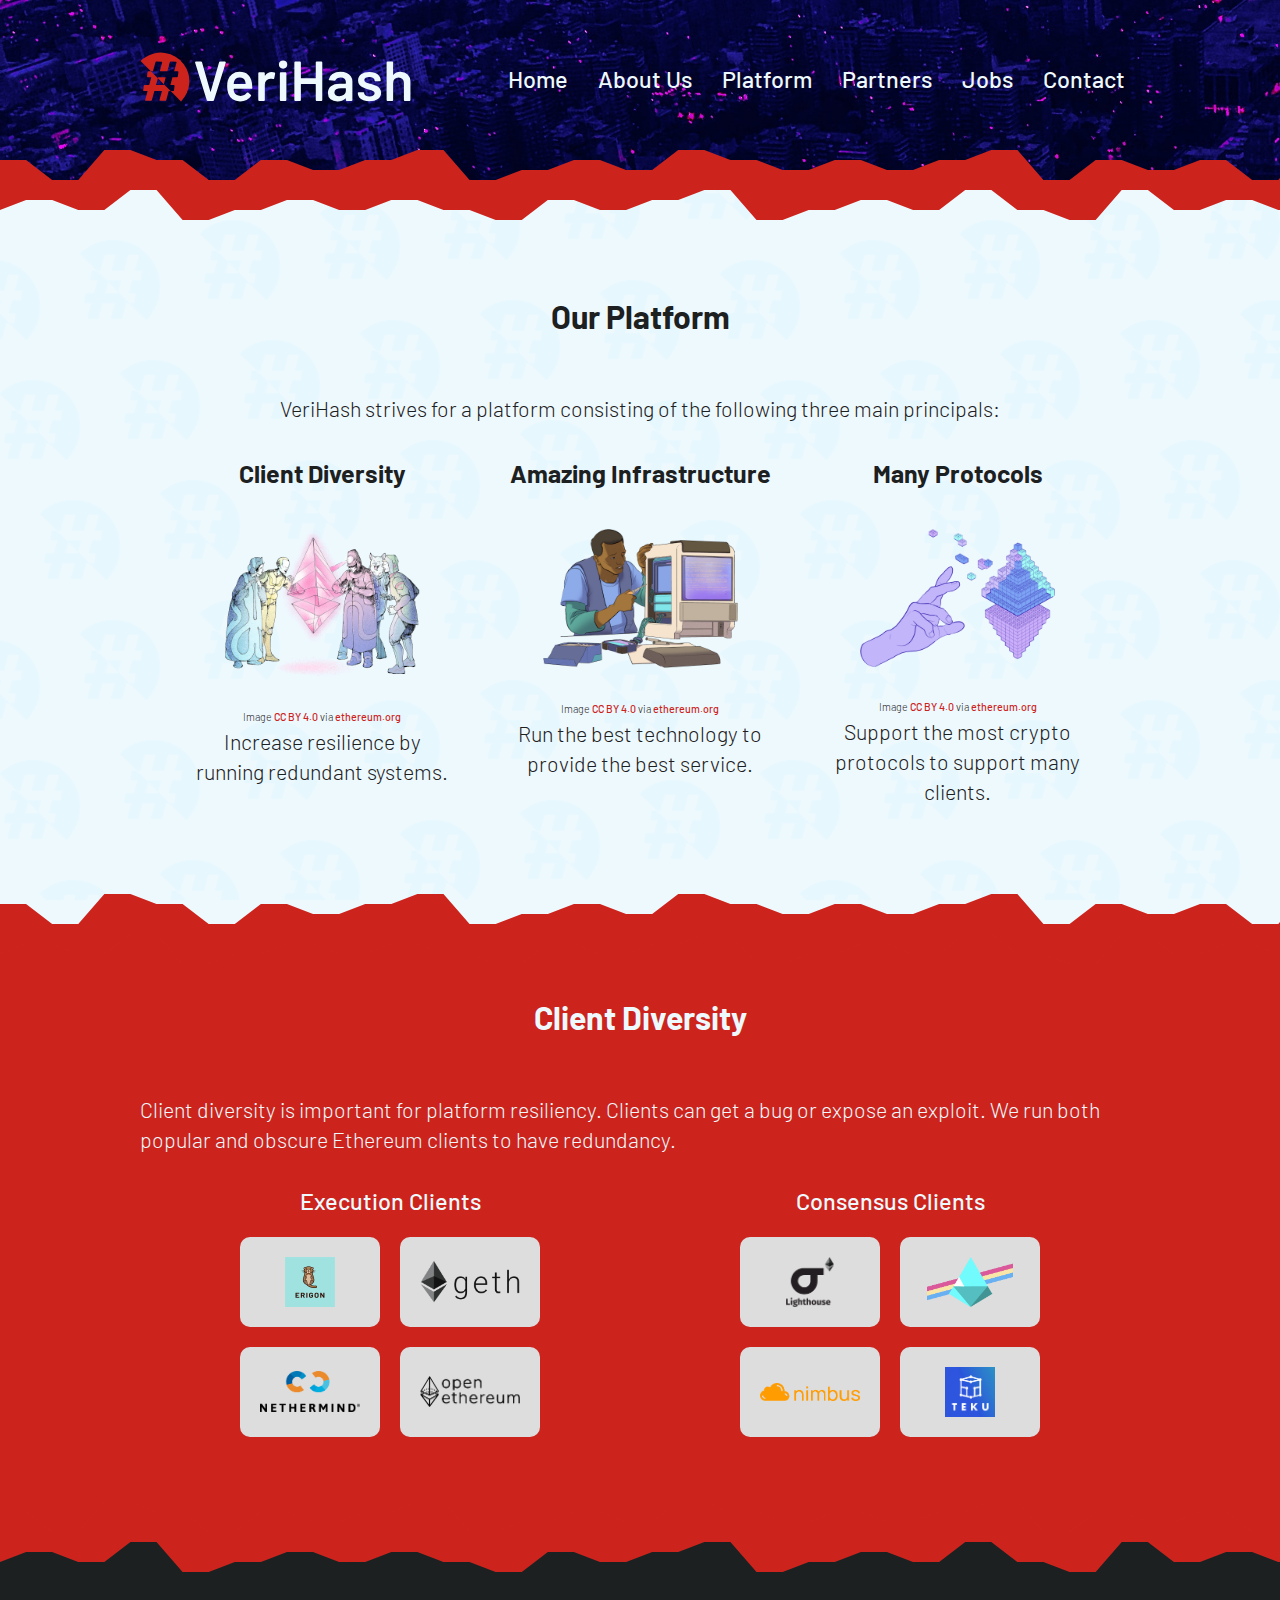
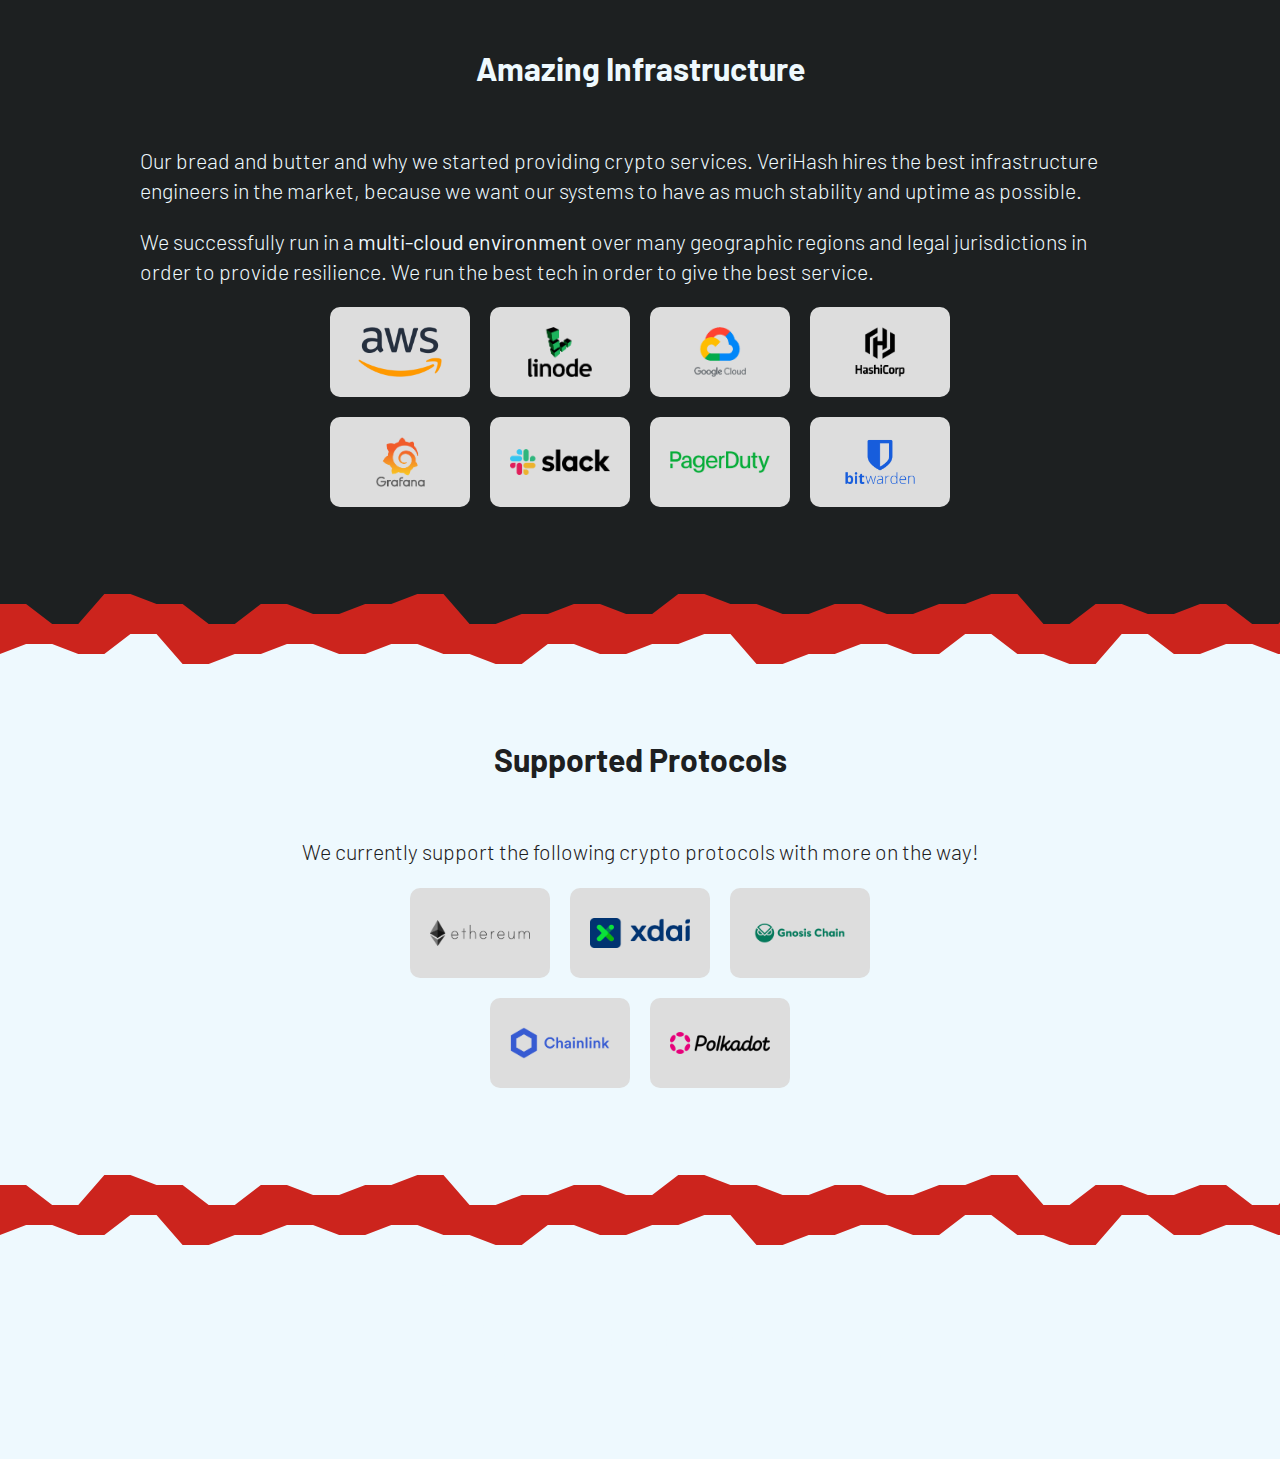
<file: platform.html>
<!DOCTYPE html>
<html lang="en-US">

<head>

    <title>VeriHash - Platform</title>
    <link rel="canonical" href="https://www.verihash.io/" />

    <meta name="viewport" content="width=device-width, initial-scale=1" />
    <meta charset="utf-8" />
    <meta http-equiv="Content-Security-Policy" content="upgrade-insecure-requests">
    <meta name="google-site-verification" content="ZIfaUTMuHBpuALk3P-3cIWNgrO6lTVyqavUlLanYO-c" />

    <!-- Favicons: https://github.com/fuzzywalrus/Photoshop-FavIcon-Action -->
    <!-- Generics -->
    <link rel="icon" href="assets/favicon-16.png" sizes="16x16">
    <link rel="icon" href="assets/favicon-32.png" sizes="32x32">
    <link rel="icon" href="assets/favicon-128.png" sizes="128x128">
    <link rel="icon" href="assets/favicon-192.png" sizes="192x192">
    <!-- Android -->
    <link rel="shortcut icon" href="assets/favicon-196.png" sizes="196x196">
    <!-- iOS -->
    <link rel="apple-touch-icon" href="assets/favicon-152.png" sizes="152x152">
    <link rel="apple-touch-icon" href="assets/favicon-167.png" sizes="167x167">
    <link rel="apple-touch-icon" href="assets/favicon-180.png" sizes="180x180">
    <!-- End Favicons -->

    <!-- Open Graph tags: https://ogp.me/ -->
    <meta property="og:title" content="VeriHash" />
    <meta property="og:description" content="Creating resilient and secure blockchain infrastructure." />
    <meta property="og:type" content="website" />
    <meta property="og:url" content="https://www.verihash.io/" />
    <meta property="og:image" content="http://www.verihash.io/assets/og_image.png" />
    <meta property="og:image:secure_url" content="https://www.verihash.io/assets/og_image.png" />
    <meta property="og:image:type" content="image/png" />
    <meta property="og:image:width" content="1200" />
    <meta property="og:image:height" content="630" />
    <meta property="og:image:alt" content="The Verihash Logo" />
    <!-- End Open Graph tags -->

    <!-- Global site tag (gtag.js) - Google Analytics -->
    <script async src="https://www.googletagmanager.com/gtag/js?id=G-K5P4YEC53X"></script>
    <script>
        window.dataLayer = window.dataLayer || [];
        function gtag() { dataLayer.push(arguments); }
        gtag('js', new Date());
        gtag('config', 'G-K5P4YEC53X');
    </script>

    <!-- My CSS -->
    <link rel="stylesheet" href="style.css" />

</head>

<body>

    <div class="header">
        <div id="header_container" class="header_container">
            <div class="logo">
                <a href="index.html" title="Home">
                    <img class="logo" src="assets/logo-truncated-dark-bg.svg" alt="VeriHash.io" />
                </a>
            </div>
            <div id="navigation" class="navigation">
                <a href="index.html">Home</a>
                <a href="about_us.html">About Us</a>
                <a href="platform.html">Platform</a>
                <a href="partners.html">Partners</a>
                <a href="jobs.html">Jobs</a>
                <a href="contact.html">Contact</a>
            </div>
        </div>
    </div>

    <div class="wrapper">
        <h2>Our Platform</h2>
        <p>VeriHash strives for a platform consisting of the following three main principals:</p>
        <div class="columns platform">
            <div class="rows">
                <h3>Client Diversity</h3>
                <figure>
                    <a href="#diversity"><img src="assets/ethereum/eth.png"></a>
                    <figcaption>
                        Image <a href="https://creativecommons.org/licenses/by/4.0/" target="_new">CC BY 4.0</a> via <a href="https://ethereum.org/en/assets/" target="_new">ethereum.org</a>
                    </figcaption>
                </figure>
                <p>Increase resilience by running redundant systems.</p>
            </div>
            <div class="rows">
                <h3>Amazing Infrastructure</h3>
                <figure>
                    <a href="#infrastructure"><img src="assets/ethereum/hackathon_transparent.png"></a>
                    <figcaption>
                        Image <a href="https://creativecommons.org/licenses/by/4.0/" target="_new">CC BY 4.0</a> via <a href="https://ethereum.org/en/assets/" target="_new">ethereum.org</a>
                    </figcaption>
                </figure>
                <p>Run the best technology to provide the best service.</p>
            </div>
            <div class="rows">
                <h3>Many Protocols</h3>
                <figure>
                    <a href="#protocols"><img src="assets/ethereum/developers-eth-blocks.png"></a>
                    <figcaption>
                        Image <a href="https://creativecommons.org/licenses/by/4.0/" target="_new">CC BY 4.0</a> via <a href="https://ethereum.org/en/assets/" target="_new">ethereum.org</a>
                    </figcaption>
                </figure>
                <p>Support the most crypto protocols to support many clients.</p>
            </div>
        </div>
    </div>

    <div id="diversity" class="wrapper red">
        <h2>Client Diversity</h2>
        <p>Client diversity is important for platform resiliency. Clients can get a bug or expose an exploit. We run
            both popular and obscure Ethereum clients to have redundancy.</p>
        <div class="columns clients">
            <div class="rows">
                <p class="medium">Execution Clients</p>
                <div class="columns">
                    <a class="client" href="https://github.com/ledgerwatch/erigon" target="_new"><img src="assets/logos/erigon.jpg"></a>
                    <a class="client" href="https://geth.ethereum.org/" target="_new"><img src="assets/logos/geth.png"></a>
                    <a class="client" href="https://nethermind.io/" target="_new"><img src="assets/logos/nethermind.png"></a>
                    <a class="client" href="https://openethereum.github.io/" target="_new"><img src="assets/logos/openethereum.png"></a>
                </div>
            </div>
            <div class="rows">
                <p class="medium">Consensus Clients</p>
                <div class="columns">
                    <a class="client" href="https://github.com/sigp/lighthouse" target="_new"><img src="assets/logos/lighthouse.png"></a>
                    <a class="client" href="https://prysmaticlabs.com/" target="_new"><img src="assets/logos/prysm.png"></a>
                    <a class="client" href="https://nimbus.team/" target="_new"><img src="assets/logos/nimbus_orange.png"></a>
                    <a class="client" href="https://consensys.net/knowledge-base/ethereum-2/teku/" target="_new"><img src="assets/logos/teku.png"></a>
                </div>
            </div>
        </div>
    </div>

    <div id="infrastructure" class="wrapper black">
        <h2>Amazing Infrastructure</h2>
        <p>Our bread and butter and why we started providing crypto services. VeriHash hires the best infrastructure engineers in the market, because we want our systems to have as much stability and uptime as possible.</p>
        <p>We successfully run in a <b>multi-cloud environment</b> over many geographic regions and legal jurisdictions in order to provide resilience. We run the best tech in order to give the best service.</p>
        <div class="infra clients">
            <a href="https://aws.amazon.com/" target="_new"><img src="assets/logos/aws.png"></a>
            <a href="https://www.linode.com/" target="_new"><img src="assets/logos/linode.png"></a>
            <a href="https://cloud.google.com/" target="_new"><img src="assets/logos/google_cloud.png"></a>
            <a href="https://www.hashicorp.com/" target="_new"><img src="assets/logos/hashicorp.png"></a>
            <a href="https://grafana.com/" target="_new"><img src="assets/logos/grafana.png"></a>
            <a href="https://slack.com/" target="_new"><img src="assets/logos/slack.png"></a>
            <a href="https://www.pagerduty.com/" target="_new"><img src="assets/logos/pagerduty.png"></a>
            <a href="https://bitwarden.com/" target="_new"><img src="assets/logos/bitwarden.png"></a>
        </div>
    </div>

    <div id="protocols" class="wrapper">
        <h2>Supported Protocols</h2>
        <p>We currently support the following crypto protocols with more on the way!</p>
        <div class="protocols clients">
            <a href="https://ethereum.org/" target="_new"><img src="assets/logos/ethereum.png"></a>
            <a href="https://www.xdaichain.com/" target="_new"><img src="assets/logos/xdai.png"></a>
            <a href="https://gnosis.io/" target="_new"><img src="assets/logos/gnosis.png"></a>
            <a href="https://chain.link/" target="_new"><img src="assets/logos/chainlink.png"></a>
            <a href="https://polkadot.network/" target="_new"><img src="assets/logos/polkadot.png"></a>
        </div>
    </div>

    <div class="footer">
        <a class="logo" href="/" title="Home">
            <img src="assets/logo-white.svg">&copy 2025 VeriHash Inc.
        </a>
        <a class="email" href="mailto:info@verihash.io" title="Email VeriHash" target="_new">
            <img src="assets/email.svg">Email
        </a>
        <a class="discord" href="https://discord.gg/nWVjQBr79w" target="_new">
            <img src="assets/discord.svg">Discord
        </a>
        <a class="github" href="https://github.com/verihash" title="VeriHash Github" target="_new">
            <img src="assets/github.svg">Github
        </a>
        <!-- <a class="twitter" href="https://twitter.com/VeriHashInc" title="VeriHash Twitter" target="_new">
			<img src="assets/twitter.svg">Twitter
		</a> -->
    </div>

</body>

</html>

<!-- My flex-wrap detection script -->
<script type="text/javascript" src="wrap.js"></script>
</file>
<file: style.css>
@import url('https://fonts.googleapis.com/css2?family=Barlow:wght@300;500&display=swap');

:root
{
	--logo: url("assets/logo-truncated-dark-bg.svg");
	--bg-pattern: url("assets/bgs/pattern.png");
	--bg-buildings: url("assets/bgs/buildings.jpg");
	--white: #eef9fe;
	--black: #1d2021;
	--red: #cc241d;
	--grey1: #dddddd;
	--grey2: #eeeeee;
	--wave-top: url("assets/waves/red-top.svg");
	--wave-bottom: url("assets/waves/red-bottom.svg");
	--light: 300;
	--medium: 500;
}

html, body
{
	padding: 0;
	margin: 0;
	height: 100%;
	justify-content: space-between;
}

body
{
	display: flex;
	flex-direction: column;
	justify-content: space-between;
	background-color: var(--white);
	background-image: var(--bg-pattern);
	background-attachment: fixed;
	color: var(--black);
	font-family: "Barlow", sans-serif;
	font-size: 16pt;
	font-weight: var(--light);
	line-height: 1.4em;
}

div
{
	display: flex;
}

p
{
	margin: 0.5em;
}

div.header
{
	background-image: var(--wave-top), var(--bg-buildings);
	background-size: auto, 100%;
	background-position-x: left, center;
	background-position-y: bottom, top;
	background-repeat: repeat-x, no-repeat;
	justify-content: center;
	background-attachment: scroll, fixed;
	padding: 50px 50px 60px 50px;
}

div.header div.header_container
{
	max-width: 1000px;
	flex-wrap: wrap;
	width: 100%;
	justify-content: space-between;
}

div.header div.header_container div.logo
{
	align-items: center;
	margin-bottom: 10px;
}

div.header div.header_container div.logo img.logo
{
	height: 50px;
	content: var(--logo);
}

div.header div.header_container div.logo a:hover img
{
	content: url("assets/logo-truncated-dark-bg-rainbow.svg");
}

div.header div.header_container div.navigation
{
	margin-bottom: 10px;
	justify-content: space-evenly;
	align-items: center;
	flex-wrap: wrap;
}

div.header div.header_container div.navigation a
{
	color: var(--white);
	font-family: "Barlow", sans-serif;
	font-size: 1.1em;
	font-weight: var(--medium);
	margin: 5px 15px;
	outline-offset: 5px;
	padding: 10px 0 5px 0;
	text-decoration: none;
	border-bottom: 5px solid transparent;
}

div.header div.header_container div.navigation a::after
{
    content: '';
    display: block;
    width: 0;
	margin: 3px auto -6px auto;
    height: 3px;
    background: var(--red);
    transition: width .1s;
}

div.header div.header_container div.navigation a:hover::after
{
    width: 100%;
}

.wrapped
{
	justify-content: center !important;
}

div.wrapper
{
	flex-direction: column; /* Display in rows */
	justify-content: center;
	align-items: center;
	flex-grow: 1;
	background-image: var(--wave-bottom), var(--wave-top);
	background-repeat: repeat-x, repeat-x;
	background-position-x: left, left;
	background-position-y: top, bottom;
	padding: calc(5em + 10px) 50px 5em 50px;
	flex: 1 0 auto;
}

div.wrapper *
{
	max-width: 1000px;
}

div.wrapper div.intro,
div.wrapper div.index_who
{
	display: block;
}

div.wrapper div.intro figure,
div.wrapper div.index_who figure
{
	float: right;
	min-width: 150px;
	width: 35%;
	margin: 0 0 1em 1em;
}

div.wrapper div.platform div.rows
{
	max-width: 275px;
}

div.wrapper div.platform div.rows figure img
{
	width: 100%;
	height: 100%;
	object-fit: contain;
}

div.wrapper div.platform div.rows p
{
	text-align: center;
}

div.wrapper div.index_who figure
{
	float: left;
	margin: 0 1em 0 0;
}

div.wrapper div.platform figure a:hover
{
	border-bottom-width: 0;
}

div.index_who p:last-of-type
{
	margin-bottom: 0;
}

div.jobs figure
{
	max-width: 300px;
}

div.jobs iframe
{
	margin: 2em 0 0 0;
	height: 1175px;
	width: 100%;
	border: none;
}

@media screen and (max-width: 800px)
{
	div.jobs iframe
	{
		height: 1250px;
	}
}
@media screen and (max-width: 650px)
{
	div.jobs iframe
	{
		height: 1300px;
	}
}
@media screen and (max-width: 500px)
{
	div.jobs iframe
	{
		height: 1450px;
	}
}
@media screen and (max-width: 450px)
{
	div.jobs iframe
	{
		height: 1500px;
	}
}

div.jobs figure img
{
	width: 100%;
	height: 100%;
	object-fit: contain;
}

div.contact iframe
{
	margin: 2em 0 0 0;
	height: 825px;
	width: 100%;
	border: none;
}

@media screen and (max-width: 800px)
{
	div.contact iframe
	{
		height: 850px;
	}
}
@media screen and (max-width: 650px)
{
	div.contact iframe
	{
		height: 900px;
	}
}
@media screen and (max-width: 500px)
{
	div.contact iframe
	{
		height: 925px;
	}
}
@media screen and (max-width: 450px)
{
	div.contact iframe
	{
		height: 1000px;
	}
}

div.contact div.links
{
	flex-wrap: wrap;
	justify-content: center;
}

div.contact div.links div.icon
{
	display: flex;
	justify-content: center;
	align-items: center;
	background-color: var(--grey1);
	border-bottom: none;
	border-radius: 20px;
	margin: 1em;
}

div.contact div.links div.icon a
{
	display: flex;
	justify-content: center;
	align-items: center;
	border-bottom: none;
	border-radius: 20px;
	padding: 1em;
	color: var(--black);
}


figcaption
{
	font-size: 0.5em;
	text-align: center;
}

div.wrapper div.intro img,
div.wrapper div.index_who img
{
	width: 100%;
	height: 100%;
	object-fit: contain;
	margin: unset;
}

div.intro p:first-of-type,
div.index_who p:first-of-type
{
	margin-top: 0;
}

div.red
{
	background-color: var(--red);
	color: var(--white);
	padding: calc(3em + 10px) 50px 3em 50px;
}

div.black
{
	background-color: var(--black);
	color: var(--white);
}

div.rows
{
	flex-direction: column;
}

div.mugshot,
div.clients,
div.partners
{
	width: 100%;
	justify-content: space-around;
}

div.partners div
{
	align-items: center;
}

div.partners div.columns
{
	margin: 1em 0;
	max-width: 800px;
	width: 100%;
}

a.button
{
	flex-shrink: 0;
}

div.red div.clients div.rows div.columns a.client:hover
{
	background-color: var(--white);
}

@media screen and (max-width: 600px)
{
	div.partners div.columns
	{
		flex-wrap: wrap;
		justify-content: center;
		text-align: center;
	}
}

div.wrapper div.mugshot
{
	flex-wrap: wrap;
}

div.wrapper div.mugshot div.rows
{
	width: 275px;
	align-items: center;
}

div.wrapper div.mugshot div.rows p.medium
{
	white-space: nowrap;
}

div.wrapper div.mugshot div.rows a
{
	display: flex;
	justify-content: center;
}

div.wrapper div.mugshot div.rows a img.profile
{
	border-color: var(--black);
	background-color: var(--black);
}

div.red div.mugshot div.rows a img.profile
{
	border-color: var(--white);
	background-color: var(--white);
}

div.wrapper div.about div.columns
{
	margin: 1em 0;
}

div.wrapper div.about div.columns div.rows
{
	min-width: 250px;
}

div.wrapper div.mugshot img.profile
{
	background-color: var(--white);
	border: 10px solid var(--white);
	max-width: 200px;
	border-radius: 50%;
	margin: 2em 0 0 0;
}

div.wrapper div.about img.profile
{
	margin: 0.5em 0 0 0;
}

div.wrapper div.mugshot p.name
{
	font-size: 1.5em;
	margin-bottom: 0;
}

div.wrapper div.mugshot div.rows a
{
	font-weight: var(--light);
}

a.white p
{
	color: var(--white);
}

div.wrapper div.mugshot div.rows a.link
{
	font-size: 1em;
	display: flex;
	border: none;
	justify-self: left;
	width: 100%;
}

div.wrapper div.about div.columns div.rows
{
	justify-items: center;
}

div.wrapper div.about div.columns div.rows a.link
{
	margin: 0.25em 0.5em;
}

div.red > * a
{
	color: var(--black) !important;
}

div.red > * a:hover
{
	border-bottom-color: var(--black) !important;
}

div.wrapper div.mugshot div.rows a.link:hover p
{
	color: var(--black);
}

div.wrapper div.mugshot div.rows a.link img
{
	align-self: center;
	width: 35px;
}

div.wrapper div.mugshot div.rows a.link:hover img.email
{
	content: url("assets/email-black.svg")
}

div.wrapper div.mugshot div.rows a.link:hover img.github
{
	content: url("assets/github-black.svg")
}

div.wrapper div.mugshot div.rows a.link:hover img.linkedin
{
	content: url("assets/linkedin-black.png")
}

div.clients div.rows,
div.clients a
{
	margin: 1em;
}

div.clients div.rows p.medium
{
	text-align: center;
	margin-top: 0;
	margin-bottom: 10px;
	font-size: 1.1em;
}

div.clients div.rows div.columns,
div.infra,
div.protocols
{
	justify-content: center;
	align-items: center;
	flex-wrap: wrap;
}

div.platform
{
	flex-wrap: wrap;
	justify-content: center;
}

div.platform div.rows
{
	margin: 0 1em;
	align-items: center;
}

div.infra
{
	max-width: 700px;
}

div.protocols
{
	max-width: 600px;
}

div.partners
{
	justify-content: center;
	align-items: center;
	flex-wrap: wrap;
}

div.clients div.rows div.columns a,
div.wrapper div.partners a.button,
div.wrapper div.clients a
{
	display: inline-block;
	background-color: var(--grey1);
	border-radius: 10px;
	padding: 20px;
	width: 100px;
	height: 50px;
	margin: 10px;
	border: unset;
	text-align: center;
}

div.wrapper div.partners a.button
{
	width: 7em;
	height: 2em;
}

div.clients div.rows div.columns a:hover,
div.wrapper div.partners a.button:hover,
div.wrapper div.infra a:hover,
div.wrapper div.protocols a:hover,
div.contact div.links div.icon a:hover
{
	background-color: var(--grey2);
}

div.clients img,
div.partners img
{
	width: 100%;
	height: 100%;
	object-fit: contain;
}

div.buildings
{
	background-image: var(--wave-bottom), var(--wave-top), url("assets/components.jpg");;
	background-repeat: repeat-x, repeat-x, no-repeat;
	background-position-x: left, left, center;
	background-position-y: top, bottom, center;
	background-attachment: scroll, scroll, fixed;
}

div.wrapper a
{
	color: var(--red);
	font-weight: var(--medium);
	text-decoration: none;
}

div.wrapper a:hover
{
	text-decoration: none;
	border-bottom: 2px solid var(--red);
}

div.wrapper a.brandon:hover,
div.wrapper a.daniel:hover,
div.wrapper a.david:hover
{
	border: 0;
}

div.wrapper a.brandon:hover img
{
	content: url("assets/brandon_hyper.png");
}

div.wrapper a.daniel:hover img
{
	content: url("assets/daniel_hyper.png");
}

div.wrapper a.david:hover img
{
	content: url("assets/david_hyper.png");
}

div.wrapper a.bubble-black,
div.wrapper a.bubble-white,
div.wrapper a.bubble-red
{
	color: var(--white);
	border: 10px solid var(--red);
	background-color: var(--red);
	margin-top: 3em;
	border-radius: 10px;
	padding: 0 0.25em;
	text-align: center;
}

div.wrapper a.bubble-red
{
	color: var(--red);
	border: 10px solid var(--white);
	background-color: var(--white);
}

div.wrapper a.bubble-black:hover
{
	border-color: var(--black);
	background-color: var(--black);
}

div.wrapper a.bubble-white:hover
{
	color: var(--red);
	border-color: var(--white);
	background-color: var(--white);
}

div.wrapper a.bubble-red:hover
{
	color: var(--white);
	border-color: var(--black);
	background-color: var(--black);
}

div.wrapper img.carlton
{
	width: 25%;
	max-width: 250px;
}

h2, h3
{
	margin: 1em 0 0 0;
	line-height: 1.2em;
	text-align: center;
}

div h2:first-of-type
{
	margin: 0 0 1.5em 0;
}

h2.no_margin
{
	margin: 0 !important;
}

div.footer
{
	color: var(--white);
	justify-content: center;
	align-items: center;
	background-image: var(--wave-bottom), var(--bg-buildings);
	background-size: auto, 100%;
	background-position-y: top, bottom;
	background-repeat: repeat-x, no-repeat;
	background-attachment: scroll, fixed;
}

div.footer a
{
	margin: 80px 30px 40px 30px;
	color: var(--white);
	text-align: center;
	font-family: "Barlow", sans-serif;
	font-size: 20px;
	font-weight: var(--medium);
	text-decoration: none;
	white-space: nowrap;
	flex-shrink: 0;
	display: flex;
	flex-direction: column;
    justify-content: center;
}

div.footer a:hover
{
	color: var(--red);
}

div.footer a.logo:hover
{
	color: var(--white);
}

div.footer a img
{
	height: 5vw;
	max-height: 50px;
	margin-bottom: 5px;
}

div.footer a.email img
{
	content: url("assets/email.svg");
}

div.footer a.email:hover img
{
	content: url("assets/email-red.svg");
}

div.footer a.discord img
{
	content: url("assets/discord.svg");
}

div.footer a.discord:hover img
{
	content: url("assets/discord-red.svg");
}

div.footer a.logo img
{
	content: url("assets/logo-white.svg");
	height: 10vw;
	max-height: 100px;
}

div.footer a.logo:hover img
{
	content: url("assets/logo-rainbow.svg");
}

div.footer a.github img
{
	content: url("assets/github.svg");
}

div.footer a.github:hover img
{
	content: url("assets/github-red.svg");
}

div.footer a.twitter img
{
	content: url("assets/twitter.svg");
}

div.footer a.twitter:hover img
{
	content: url("assets/twitter-red.svg");
}

.medium
{
	font-weight: var(--medium);
}

.centered
{
	text-align: center;
}

@media screen and (max-width: 1000px)
{
	div.footer a
	{
		font-size: 2vw;
		margin: 80px 2% 40px 2%;
	}
}
</file>
